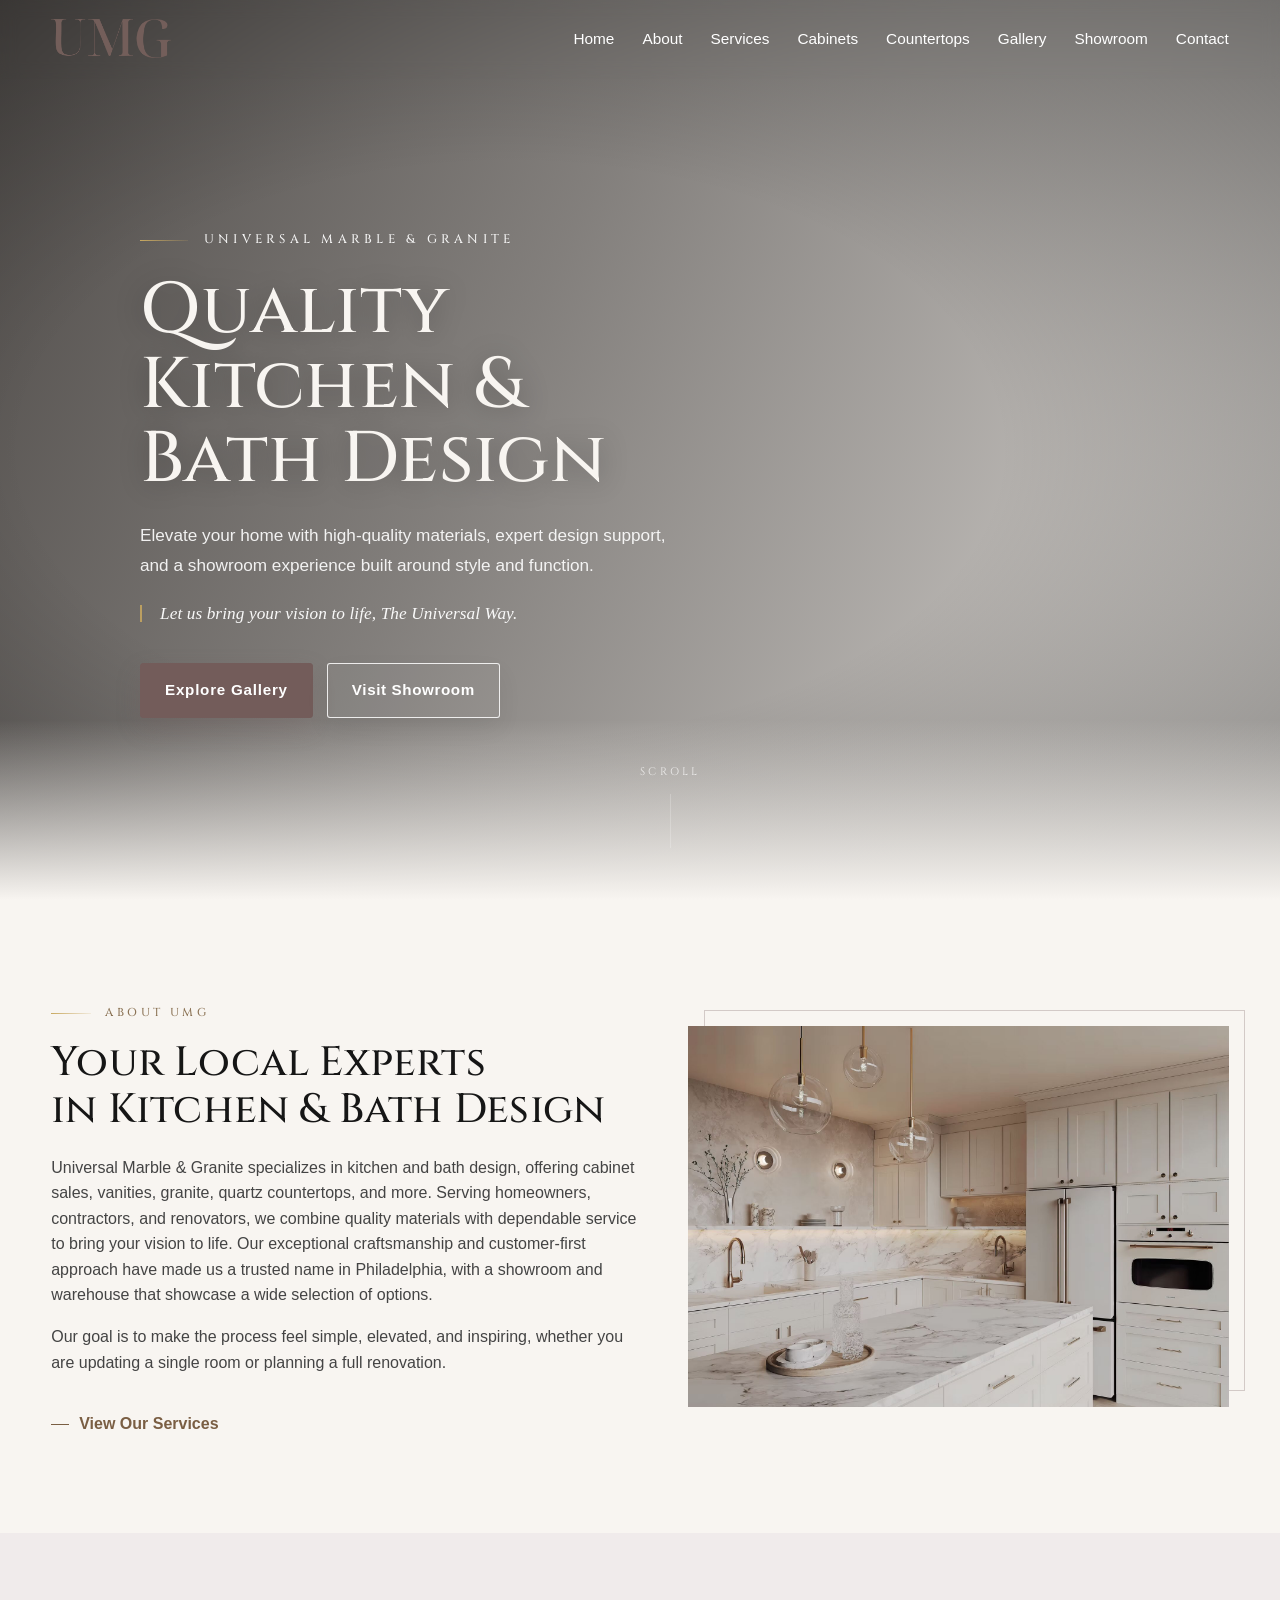
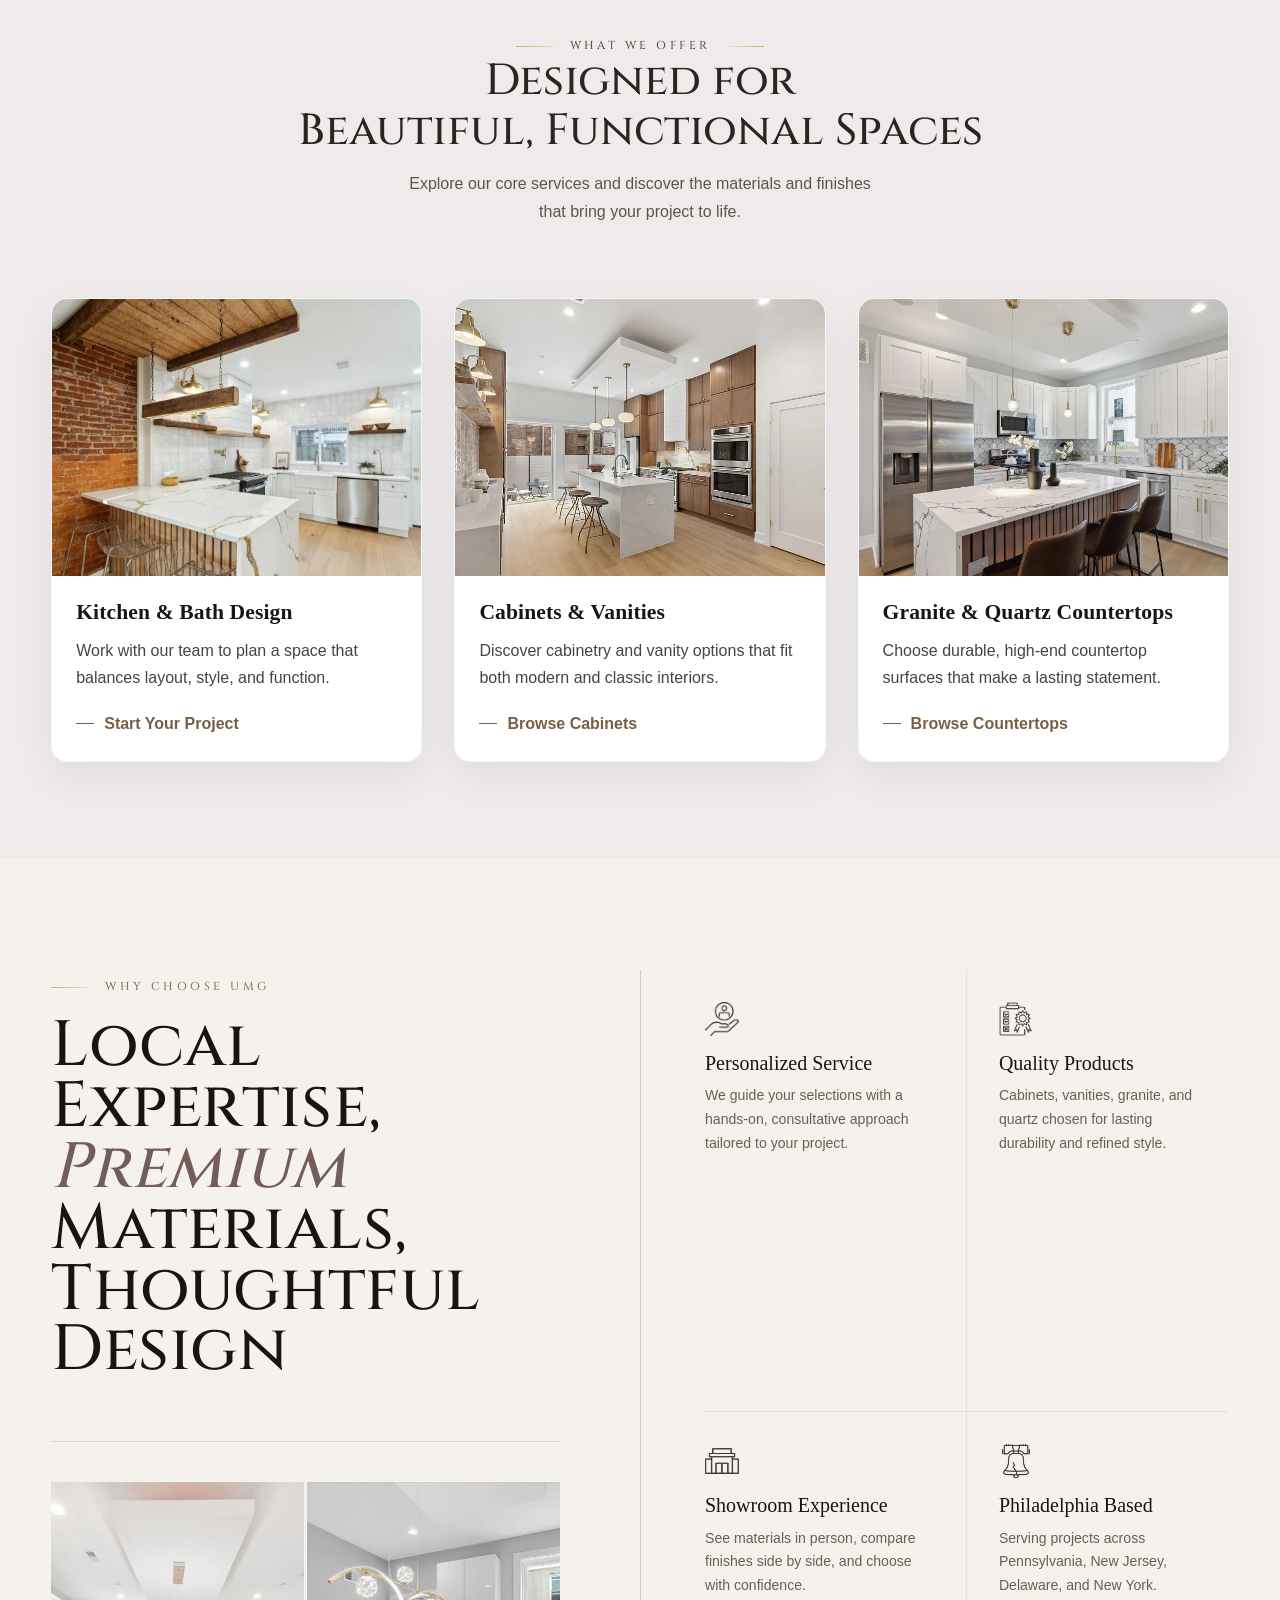
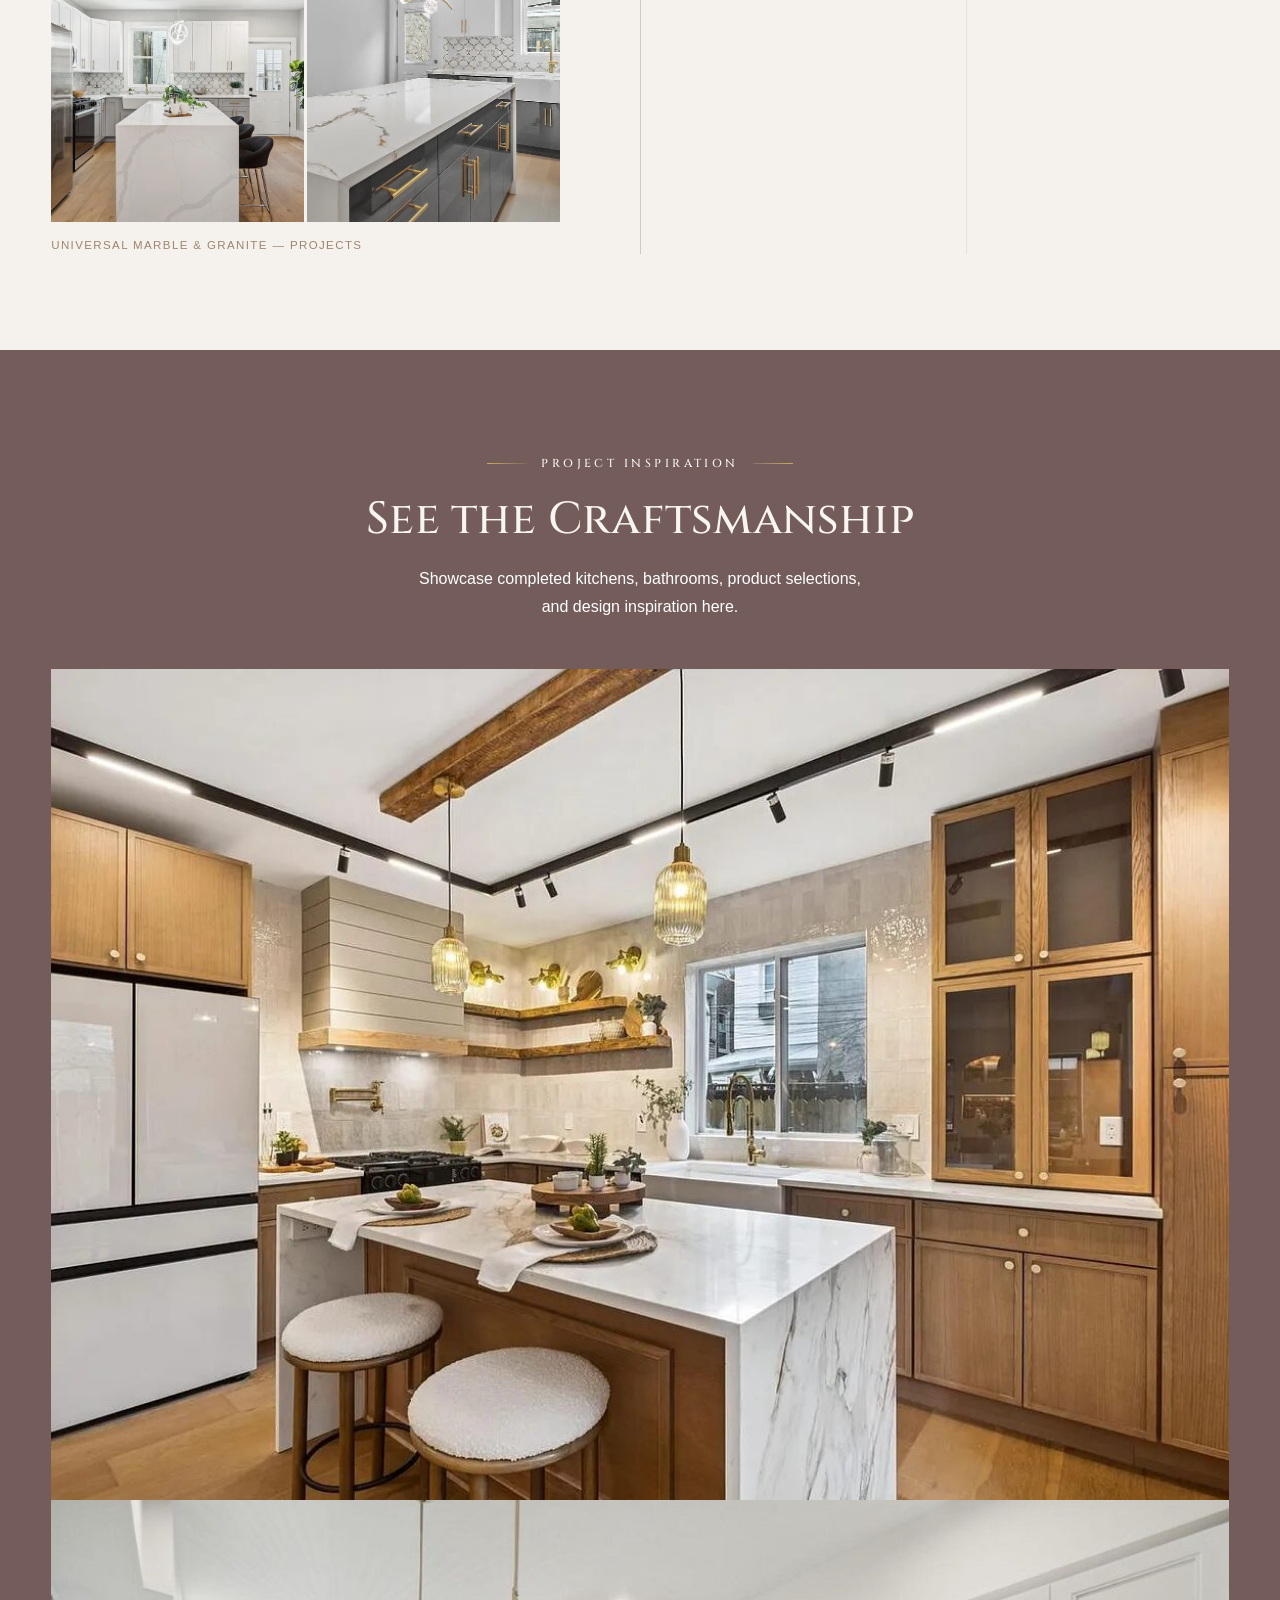
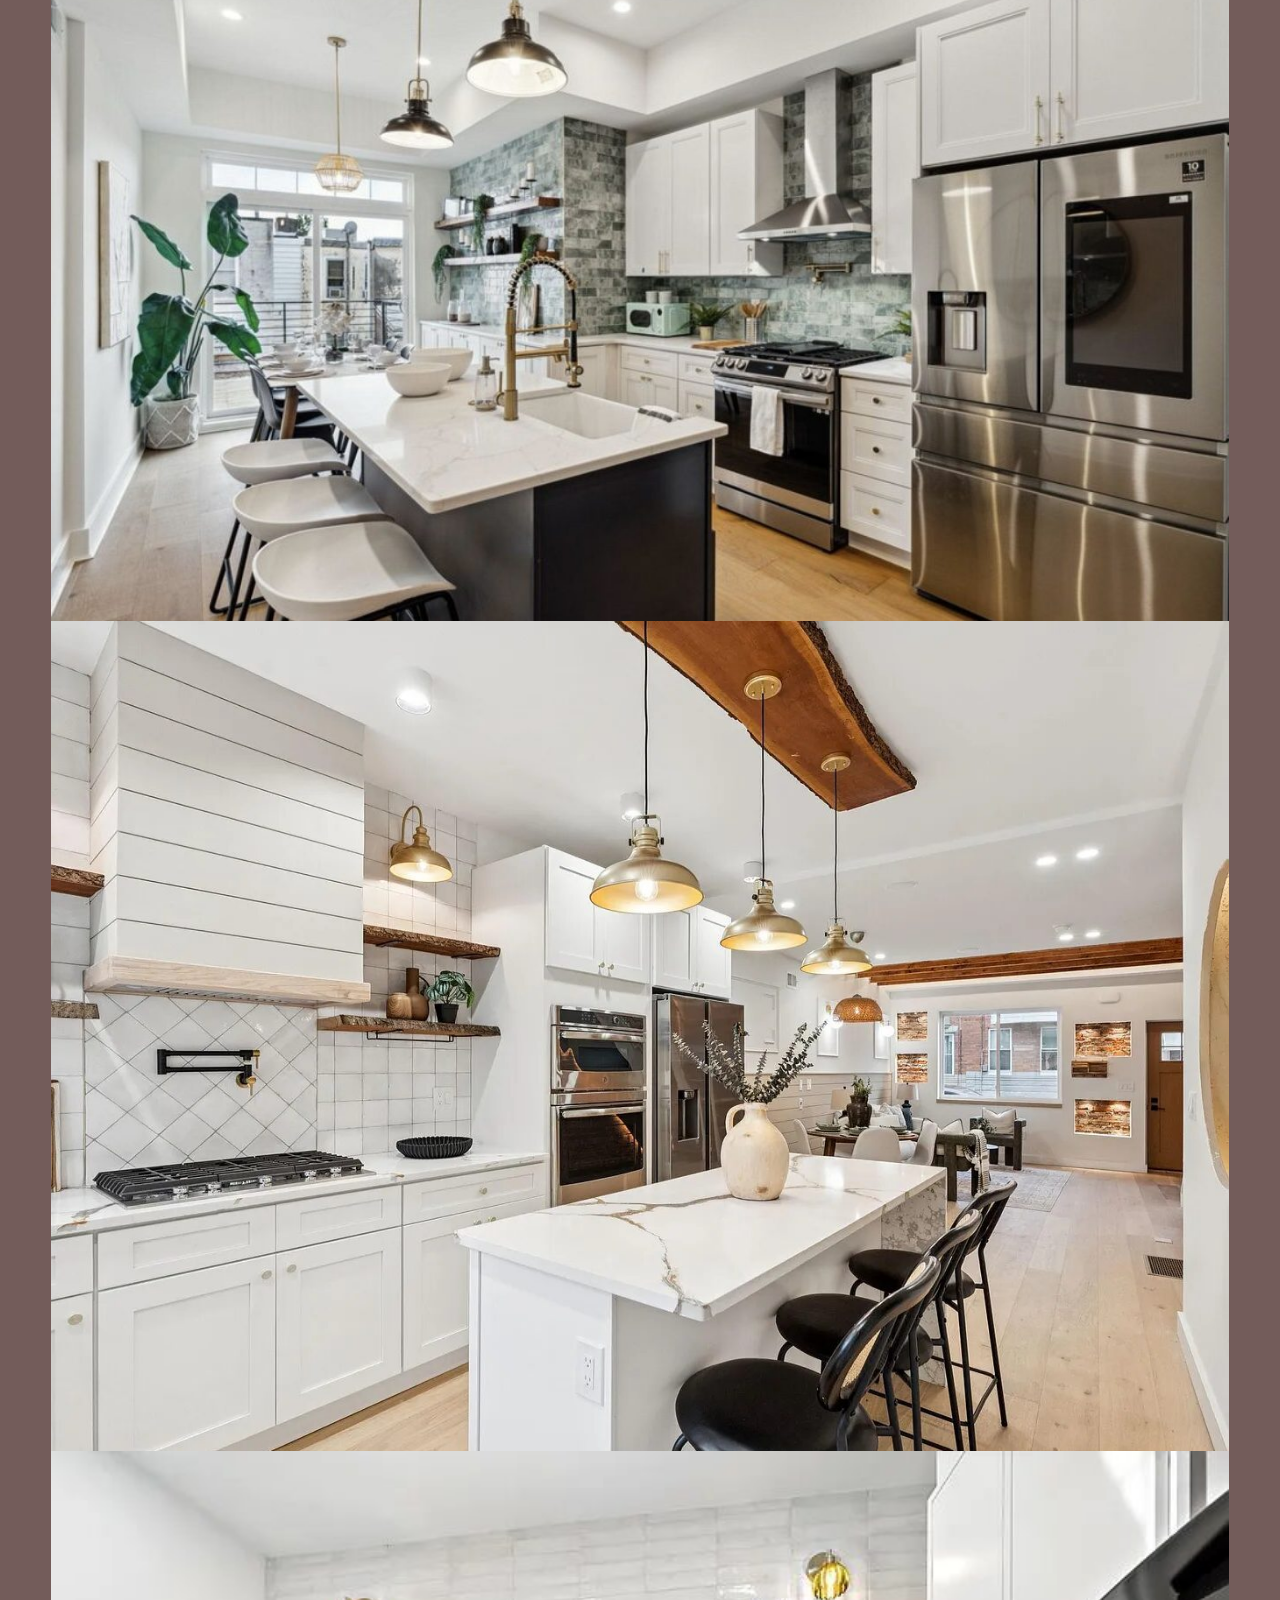
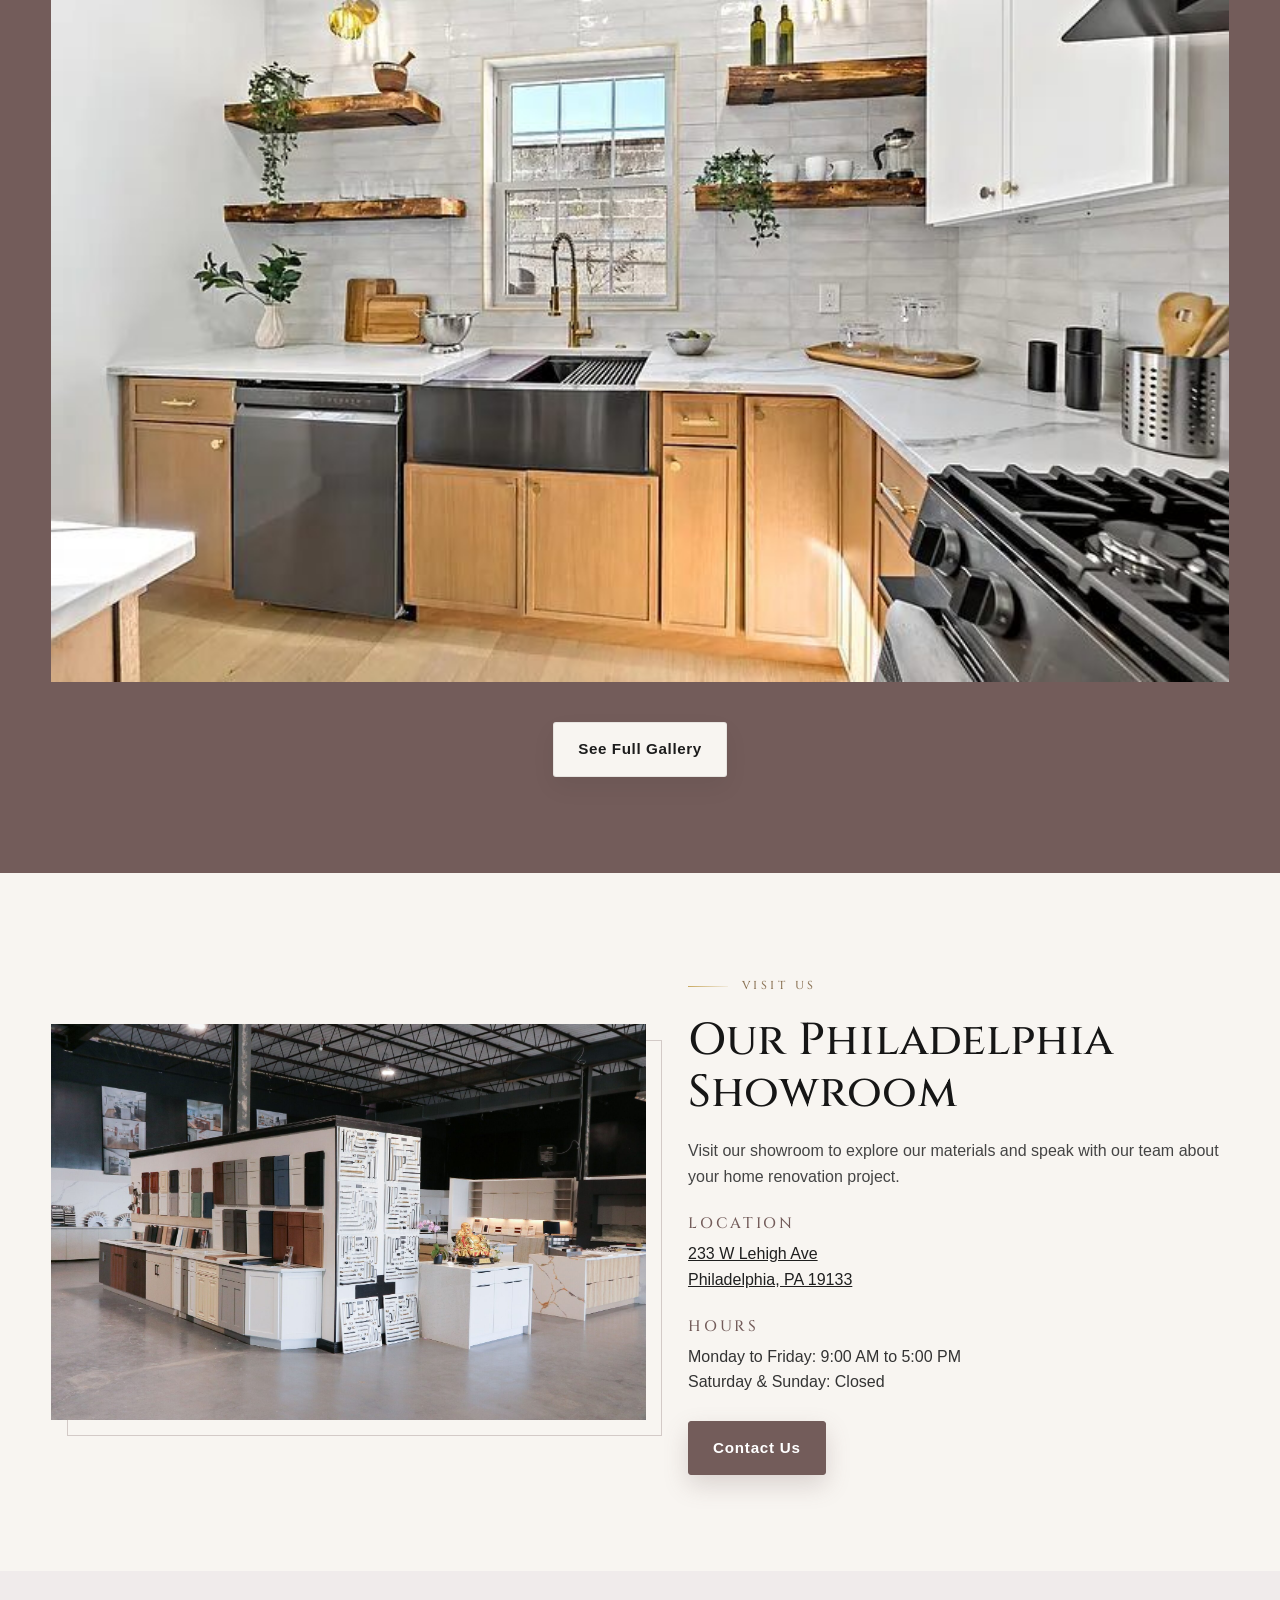
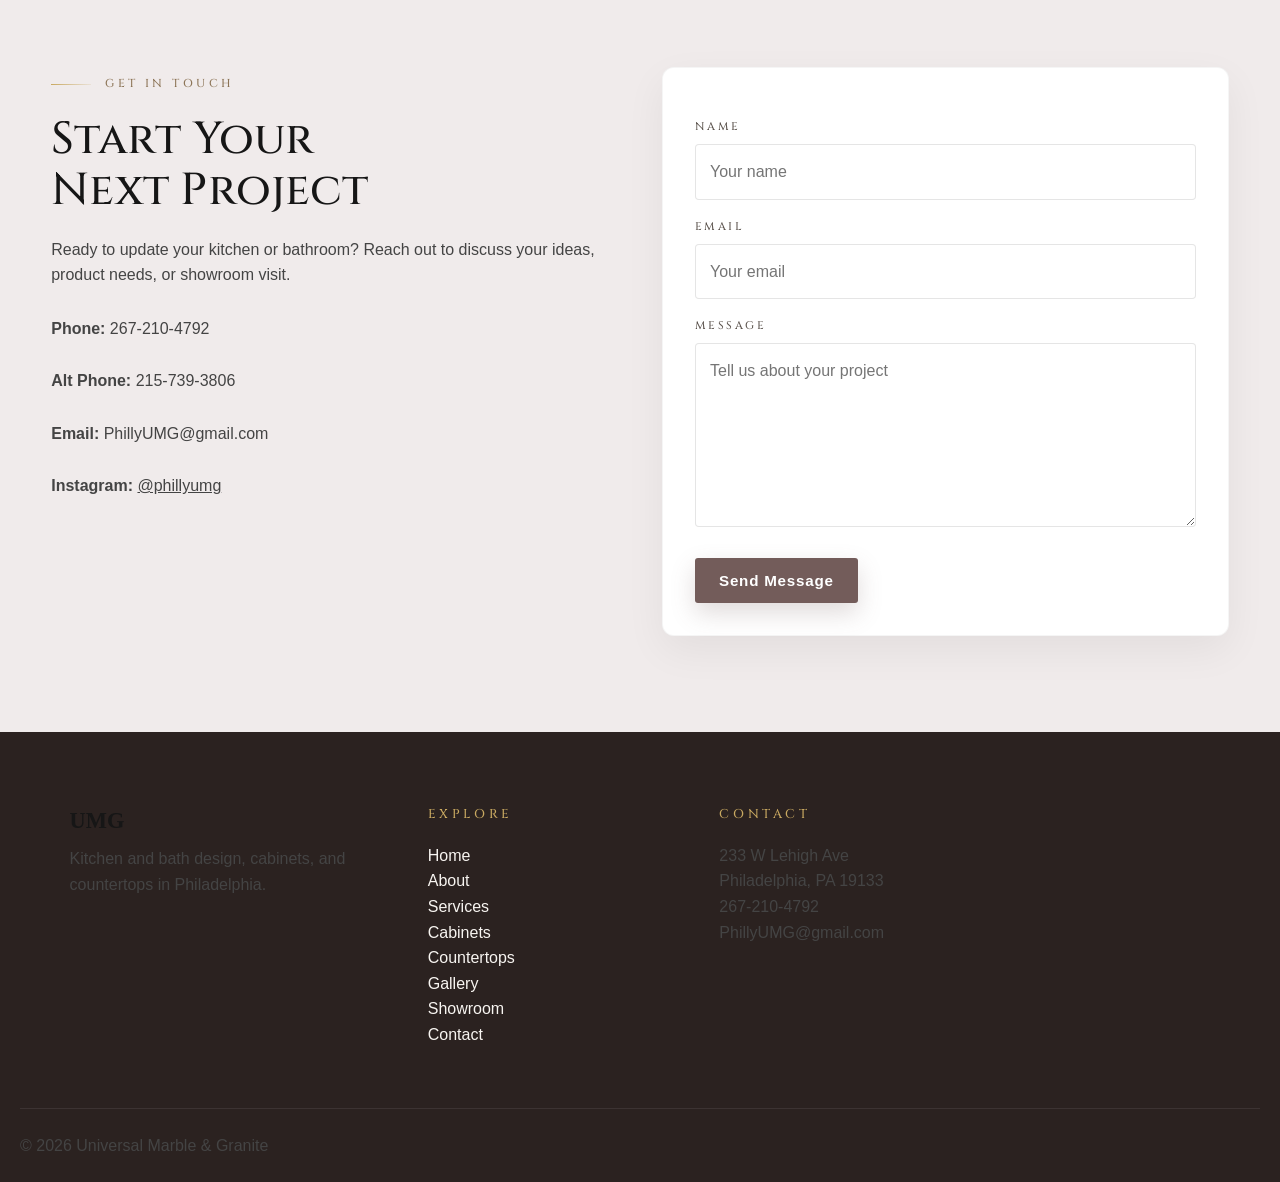
<file: umg_pages_bundle/index_updated.html>
<!DOCTYPE html>
<html lang="en">
<head>
  <meta charset="UTF-8" />
  <meta name="viewport" content="width=device-width, initial-scale=1.0" />
  <title>Universal Marble & Granite | Kitchen & Bath Design in Philadelphia</title>  
  <link rel="normalize" href="./styles/normalize.css" />
    <link rel="preconnect" href="https://fonts.googleapis.com">
<link rel="preconnect" href="https://fonts.gstatic.com" crossorigin>
<link href="https://fonts.googleapis.com/css2?family=Cinzel:wght@400..900&display=swap" rel="stylesheet">
  <link rel="stylesheet" href="./styles/style.css" />

  <link rel="icon" href="./images/umglogowhite.png" type="image/x-icon" />

  <meta name="description" content="Philadelphia showroom for kitchens, bathrooms, cabinets, vanities, and granite and quartz countertops. Personalized design support from Universal Marble & Granite.">
  <meta name="theme-color" content="#735c5a">
  <meta property="og:type" content="website">
  <meta property="og:title" content="Universal Marble & Granite | Kitchen & Bath Design in Philadelphia">
  <meta property="og:description" content="Philadelphia showroom for kitchens, bathrooms, cabinets, vanities, and granite and quartz countertops. Personalized design support from Universal Marble & Granite.">
  <meta property="og:image" content="./images/outfront_1.jpg">
  <meta property="og:site_name" content="Universal Marble & Granite">
  <meta name="twitter:card" content="summary_large_image">
  <meta name="twitter:title" content="Universal Marble & Granite | Kitchen & Bath Design in Philadelphia">
  <meta name="twitter:description" content="Philadelphia showroom for kitchens, bathrooms, cabinets, vanities, and granite and quartz countertops. Personalized design support from Universal Marble & Granite.">
</head>
<body>

  <header class="site-header">
    <div class="container header-inner">
      <a href="#" class="logo"><img src="./images/umglogowhite.png" alt="UMG Logo" /></a>

      <button class="menu-toggle" aria-label="Toggle navigation">
        ☰
      </button>

      <nav class="site-nav">
        <a href="#home">Home</a>
        <a href="about.html">About</a>
        <a href="#services">Services</a>
        <a href="cabinets.html">Cabinets</a>
        <a href="countertops.html">Countertops</a>
        <a href="#gallery">Gallery</a>
        <a href="#showroom">Showroom</a>
        <a href="#contact">Contact</a>
      </nav>
    </div>
  </header>

  <main>
  <!-- HERO -->
<section class="hero" id="home">
  <video class="hero-media" autoplay muted loop playsinline>
    <source src="./images/hero.mp4" type="video/mp4" />
  </video>

  <div class="hero-overlay"></div>
  <div class="hero-vignette" aria-hidden="true"></div>
  <div class="hero-fade"></div>

  <div class="container hero-content">
    <p class="eyebrow reveal" style="--reveal-delay: 100ms;">
      <span class="eyebrow-line" aria-hidden="true"></span>
      <span>Universal Marble &amp; Granite</span>
    </p>
    <h1 class="hero-title reveal" style="--reveal-delay: 250ms;">Quality Kitchen &amp; Bath Design</h1>
    <p class="hero-text reveal" style="--reveal-delay: 400ms;">
      Elevate your home with high-quality materials, expert design support, and a showroom experience built around style and function.
    </p>
    <p class="hero-tagline reveal" style="--reveal-delay: 550ms;">
      <i>Let us bring your vision to life, The Universal Way.</i>
    </p>

    <div class="hero-buttons reveal" style="--reveal-delay: 700ms;">
      <a href="#gallery" class="btn btn-primary">Explore Gallery</a>
      <a href="#showroom" class="btn btn-secondary">Visit Showroom</a>
    </div>
  </div>

  <a href="#about" class="hero-scroll" aria-label="Scroll to next section">
    <span class="hero-scroll-label">Scroll</span>
    <span class="hero-scroll-line" aria-hidden="true"></span>
  </a>
</section>

    <!-- ABOUT -->
    <section class="about section" id="about">
      <div class="container about-grid">
        <div class="about-text">
          <p class="section-label">About UMG</p>
          <h2>Your Local Experts<br> in Kitchen & Bath Design</h2>
          <p>
            Universal Marble & Granite specializes
            in kitchen and bath design, offering cabinet sales, vanities, granite, quartz countertops, and more. Serving homeowners, contractors, and renovators, we combine quality materials with dependable service to bring your vision to life. Our exceptional craftsmanship and customer-first approach have made us a trusted name in Philadelphia, with a showroom and warehouse that showcase a wide selection of options.

          </p>
          <p>
            Our goal is to make the process feel simple, elevated, and inspiring, whether you are updating a single room or planning a full renovation.
          </p>
          <a href="#services" class="text-link">View Our Services</a>
        </div>

        <div class="about-image">
          <img src="./images/about.jpg" alt="Quartz countertops" class="real-image service-img">
        </div>
      </div>
    </section>

    <!-- SERVICES -->
   <section class="services section alt-bg" id="services">
  <div class="container">
    <div class="how-works-header section-heading-2 center">
      <p class="section-label">What We Offer</p>
      <h2>Designed for <br>Beautiful, Functional Spaces</h2>
      <p>
        Explore our core services and discover the materials and finishes <br>that bring your project to life.
      </p>
    </div>

    <div class="services-grid">
      <article class="service-card">
        <div class="card-img-container">
          <img src="./images/bath2.JPG" alt="Kitchen and bath design" class="service-img">
        </div>
        <div class="card-content">
          <h3>Kitchen &amp; Bath Design</h3>
          <p>
            Work with our team to plan a space that balances layout, style, and function.
          </p>
          <a href="#contact" class="text-link">Start Your Project</a>
        </div>
      </article>

      <article class="service-card">
        <div class="card-img-container">
          <img src="./images/vanity1.jpg" alt="Cabinets and vanities" class="service-img">
        </div>
        <div class="card-content">
          <h3>Cabinets &amp; Vanities</h3>
          <p>
            Discover cabinetry and vanity options that fit both modern and classic interiors.
          </p>
          <a href="cabinets.html" class="text-link">Browse Cabinets</a>
        </div>
      </article>

      <article class="service-card">
        <div class="card-img-container">
          <img src="./images/counter1.jpg" alt="Granite and quartz countertops" class="service-img">
        </div>
        <div class="card-content">
          <h3>Granite &amp; Quartz Countertops</h3>
          <p>
            Choose durable, high-end countertop surfaces that make a lasting statement.
          </p>
          <a href="countertops.html" class="text-link">Browse Countertops</a>
        </div>
      </article>
    </div>
  </div>
</section>

<!--<section class="more-services section">
  <div class="container">
    <div class="section-heading center">
      <p class="section-label">More of What We Offer</p>
      <h2>More of our services <br>that we offer</h2>
      <div class="more-services-line"></div>
    </div>

    <div class="more-services-grid">
      <div class="more-service-item">
        <div class="more-service-icon">
          <img src="./images/icons/choices.png" alt="Choose a Stone icon">
        </div>
        <h3>Choose a Stone</h3>
      </div>

      <div class="more-service-item">
        <div class="more-service-icon">
          <img src="./images/icons/design.png" alt="Get a Quote icon">
        </div>
        <h3>Get a Quote</h3>
      </div>

      <div class="more-service-item">
        <div class="more-service-icon">
          <img src="./images/icons/measurement.png" alt="Measurement and template icon">
        </div>
        <h3>Measurement &amp; Template</h3>
      </div>

      <div class="more-service-item">
        <div class="more-service-icon">
          <img src="./images/icons/fabrication.png" alt="Fabrication icon">
        </div>
        <h3>Fabrication</h3>
      </div>

      <div class="more-service-item">
        <div class="more-service-icon">
          <img src="./images/icons/installation.png" alt="Installation icon">
        </div>
        <h3>Installation</h3>
      </div>
    </div>
  </div>
</section>-->
        
    
    

   <section class="feature-strip section">
  <div class="container">
    <div class="feature-strip-grid">
      <div class="feature-divider" aria-hidden="true"></div>

      <!-- LEFT: heading + image -->
      <div class="feature-left">
        <div class="feature-heading">
          <p class="section-label">Why Choose UMG</p>
          <h2>Local Expertise,<br><em>Premium</em> Materials,<br>Thoughtful Design</h2>
        </div>

        <div class="feature-image-block">
          <div class="feature-image-pair">
            <div>
              <img src="./images/gallery/gallery10.jpg" alt="Universal Marble & Granite showroom materials">
            </div>
            <div>
              <img src="./images/gallery/gallery3.jpg" alt="Universal Marble & Granite design selections">
            </div>
          </div>
          <p class="image-caption">Universal Marble &amp; Granite — Projects</p>
        </div>
      </div>

      <!-- RIGHT: feature points -->
      <div class="feature-points">

        <div class="feature-item">
          <div class="feature-icon"><img src="./images/icons/service.png" alt=""></div>
          <h3>Personalized Service</h3>
          <p>We guide your selections with a hands-on, consultative approach tailored to your project.</p>
        </div>

        <div class="feature-item">
          <div class="feature-icon"><img src="./images/icons/qaulity2.png" alt=""></div>
          <h3>Quality Products</h3>
          <p>Cabinets, vanities, granite, and quartz chosen for lasting durability and refined style.</p>
        </div>

        <div class="feature-item">
          <div class="feature-icon"><img src="./images/icons/showroom.png" alt=""></div>
          <h3>Showroom Experience</h3>
          <p>See materials in person, compare finishes side by side, and choose with confidence.</p>
        </div>

        <div class="feature-item">
          <div class="feature-icon"><img src="./images/icons/philly.png" alt=""></div>
          <h3>Philadelphia Based</h3>
          <p>Serving projects across Pennsylvania, New Jersey, Delaware, and New York.</p>
        </div>

      </div>
    </div>
  </div>
</section>

    <!-- GALLERY -->
    <section class="gallery section dark-section" id="gallery">
      <div class="container">
        <div class="section-heading center light-text">
          <p class="section-label">Project Inspiration</p>
          <h2>See the Craftsmanship</h2>
          <p>
            Showcase completed kitchens, bathrooms, product selections,<br> and design inspiration here.
          </p>
        </div>

        <div class="gallery-grid">
             <div class="gallery-cards">
            <img src="./images/gallery11.jpg" alt="Quartz countertops" class="real-image service-img">
          </div>
          <div class="gallery-cards">
            <img src="./images/gallery22.jpg" alt="Gallery Image 2" class="real-image service-img">
          </div>
          <div class="gallery-cards">
            <img src="./images/gallery33.jpg" alt="Gallery Image 3" class="real-image service-img">
          </div>
          <div class="gallery-cards">
            <img src="./images/gallery44.jpg" alt="Gallery Image 4" class="real-image service-img">
          </div>

        </div>

        <div class="gallery-cta">
          <a href="gallery.html" class="btn btn-light">See Full Gallery</a>
        </div>
      </div>
    </section>

    <!-- SHOWROOM -->
    <section class="showroom section" id="showroom">
      <div class="container showroom-grid">
        <div class="showroom-image">
          <img src="./images/showroom.jpg" alt="Cabinets & Vanities" class="real-image service-img">
        </div>

        <div class="showroom-text">
          <p class="section-label">Visit Us</p>
          <h2>Our Philadelphia Showroom</h2>
          <p>
            Visit our showroom to explore our materials and speak with our team
            about your home renovation project.
          </p>

          <div class="info-block">
            <h3>Location</h3>
            <a href="https://www.google.com/maps/place/233+W+Lehigh+Ave,+Philadelphia,+PA+19133"><u>233 W Lehigh Ave<br />Philadelphia, PA 19133</u></a>
          </div>

          <div class="info-block">
            <h3>Hours</h3>
            <p>Monday to Friday: 9:00 AM to 5:00 PM<br />Saturday & Sunday: Closed</p>
          </div>

          <a href="#contact" class="btn btn-primary">Contact Us</a>
        </div>
      </div>
    </section>

    <!-- CONTACT -->
    <section class="contact section alt-bg" id="contact">
      <div class="container contact-grid">
        <div class="contact-text">
          <p class="section-label">Get in Touch</p>
          <h2>Start Your Next Project</h2>
          <p>
            Ready to update your kitchen or bathroom? Reach out to discuss your ideas,
            product needs, or showroom visit.
          </p>

          <div class="contact-details">
            <p><strong>Phone:</strong> 267-210-4792</p>
            <p><strong>Alt Phone:</strong>  215-739-3806</p>
            <p><strong>Email:</strong> PhillyUMG@gmail.com</p>
            <p><strong>Instagram: </strong><u><a href="https://www.instagram.com/phillyumg"  target="_blank">@phillyumg</a></u></p>
          </div>
        </div>

        <form class="contact-form">
          <label for="name">Name</label>
          <input type="text" id="name" name="name" placeholder="Your name" />

          <label for="email">Email</label>
          <input type="email" id="email" name="email" placeholder="Your email" />

          <label for="message">Message</label>
          <textarea id="message" name="message" rows="6" placeholder="Tell us about your project"></textarea>

          <button type="submit" class="btn btn-primary">Send Message</button>
        </form>
      </div>
    </section>
  </main>

  <footer class="site-footer">
  <div class="container footer-grid">

    <!-- BRAND -->
    <div class="footer-brand">
      <h3>UMG</h3>
      <p>
        Kitchen and bath design, cabinets, and countertops in Philadelphia.
      </p>
    </div>

    <!-- NAV -->
    <div class="footer-col">
      <h4>Explore</h4>
      <ul>
        <li><a href="#home">Home</a></li>
        <li><a href="#about">About</a></li>
        <li><a href="#services">Services</a></li>
        <li><a href="cabinets.html">Cabinets</a></li>
        <li><a href="countertops.html">Countertops</a></li>
        <li><a href="#gallery">Gallery</a></li>
        <li><a href="#showroom">Showroom</a></li>
        <li><a href="#contact">Contact</a></li>
      </ul>
    </div>

    <!-- CONTACT -->
    <div class="footer-col">
      <h4>Contact</h4>
      <p>233 W Lehigh Ave<br>Philadelphia, PA 19133</p>
      <p>267-210-4792</p>
      <p>PhillyUMG@gmail.com</p>
    </div>

  </div>

  <!-- BOTTOM BAR -->
  <div class="footer-bottom">
    <p>© 2026 Universal Marble & Granite</p>
  </div>
</footer>

  <script src="script.js"></script>
</body>
</html>
</file>
<file: umg_pages_bundle/styles/style.css>
/* --------------------
   RESET / BASE
-------------------- */
* {
  box-sizing: border-box;
  margin: 0;
  padding: 0;
}

html {
  scroll-behavior: smooth;
}

@media (prefers-reduced-motion: reduce) {
  html { scroll-behavior: auto; }
  *, *::before, *::after {
    animation-duration: 0.01ms !important;
    transition-duration: 0.01ms !important;
  }
}

:focus-visible {
  outline: 2px solid #8b7355;
  outline-offset: 3px;
}

body {
  font-family: Avenir-400, Helvetica, sans-serif;
  color: #1f1f1f;
  background-color: #f8f5f1;
  line-height: 1.6;
  -webkit-font-smoothing: antialiased;
}

img {
  max-width: 100%;
  height: auto;
  display: block;
}

video {
  max-width: 100%;
}

a {
  text-decoration: none;
  color: inherit;
}

ul {
  list-style: none;
}

.container {
  width: min(1200px, 92%);
  margin: 0 auto;
}

.section {
  padding: 96px 0;
}

.alt-bg {
  background-color: #f0ebeb;
}

.dark-section {
  background-color: #735c5a;
  color: #f8f5f1;
}

.light-text p,
.light-text h2,
.light-text .section-label {
  color: #f8f5f1;
}

/* --------------------
   TYPOGRAPHY
-------------------- */
h1,
h2,
h3,
h4 {
  font-family: Georgia, "Times New Roman", serif;
  line-height: 1.15;
  color: #161616;
  text-wrap: balance;
}

.dark-section h2,
.dark-section h3,
.dark-section h4 {
  color: #f8f5f1;
}

h1 {
  font-size: clamp(2rem, 3.5vw, 3rem);
  line-height: 1.1;
  max-width: 600px;
}

h2 {
  font-size: clamp(1.7rem, 3.5vw, 3rem);
  margin-bottom: 20px;
}

h3 {
  font-size: 1.4rem;
  margin-bottom: 12px;
}

p {
  font-family: "Helvetica Neue", Helvetica, Arial, sans-serif;
  font-weight: 300;
  font-size: 1rem;
  color: #444;
}

.section-label,
.eyebrow {
  text-transform: uppercase;
  letter-spacing: 0.18em;
  font-size: 1.2rem;
  color: #8b7355;
  margin-bottom: 18px;
  font-weight: 600;
  padding-top: 20px;
}

.section-heading {
  max-width: 760px;
  margin: 0 auto 3rem;
}

.section-heading-2 {
  max-width: 760px;
  margin: 0 auto 3rem;
}

.section-heading.center {
  text-align: center;
  margin-left: auto;
  margin-right: auto;
}

.section-heading-2.center {
  text-align: center;
  margin-left: auto;
  margin-right: auto;
}

.cinzel-400 {
  font-family: "Cinzel", serif;
  font-optical-sizing: auto;
  font-weight: 400;
  font-style: normal;
}

.cinzel-700 {
  font-family: "Cinzel", serif;
  font-optical-sizing: auto;
  font-weight: 700;
  font-style: normal;
}

.avenir-400 {
  font-family: "Avenir Next", "Avenir", Helvetica, Arial, sans-serif;
  font-weight: 400;
  font-style: normal;
}

/* --------------------
   HEADER
-------------------- */
.site-header {
  position: fixed;
  top: 0;
  left: 0;
  width: 100%;
  z-index: 1000;
  background: rgba(248, 245, 241, 0);
  backdrop-filter: blur(8px);
  border-bottom: 1px solid rgba(0, 0, 0, 0);
  transition: all 0.3s ease;
}

.site-header.scrolled,
.site-header.static-header {
  background: rgba(248, 245, 241, 0.95);
  border-bottom: 1px solid rgba(0, 0, 0, 0.08);
  box-shadow: 0 8px 20px rgba(0, 0, 0, 0.05);
}

.site-header.scrolled .site-nav a,
.site-header.static-header .site-nav a {
  color: #735c5a;
}

.header-inner {
  display: flex;
  align-items: center;
  justify-content: space-between;
  min-height: 78px;
}

.logo {
  display: flex;
  align-items: center;
  justify-content: center;
  width: 120px;
}

.site-nav {
  display: flex;
  gap: 28px;
  align-items: center;
}

.site-nav a {
  font-size: 0.96rem;
  color: #ffffff;
  transition: opacity 0.2s ease;
}

.site-nav a:hover,
.site-nav a.active-link {
  opacity: 0.65;
}

.menu-toggle {
  display: none;
  border: none;
  background: transparent;
  font-size: 1.8rem;
  cursor: pointer;
}

@media (max-width: 768px) {
  .site-nav a {
    color: #000000;
  }
}

/* --------------------
   HERO
-------------------- */
.hero {
  position: relative;
  min-height: 100vh;
  display: flex;
  align-items: center;
  overflow: hidden;
  color: #fff;
  padding: 8rem 0 5rem;
}

.hero-media {
  position: absolute;
  inset: 0;
  width: 100%;
  height: 100%;
  object-fit: cover;
  z-index: 1;
  /* Note: transform is driven by script.js (load-in zoom + scroll parallax). */
}

.hero-overlay {
  position: absolute;
  inset: 0;
  background: linear-gradient(
    115deg,
    rgba(14, 10, 8, 0.72) 0%,
    rgba(14, 10, 8, 0.5) 40%,
    rgba(14, 10, 8, 0.28) 75%,
    rgba(14, 10, 8, 0.12) 100%
  );
  z-index: 2;
}

.hero-vignette {
  position: absolute;
  inset: 0;
  background: radial-gradient(
    ellipse at 40% 50%,
    transparent 45%,
    rgba(0, 0, 0, 0.38) 100%
  );
  z-index: 2;
  pointer-events: none;
}

.hero-fade {
  position: absolute;
  left: 0;
  right: 0;
  bottom: 0;
  height: 180px;
  background: linear-gradient(to bottom, rgba(248, 245, 241, 0) 0%, #f8f5f1 100%);
  z-index: 3;
}

.hero-content {
  position: relative;
  z-index: 4;
  max-width: 1000px;
  display: flex;
  flex-direction: column;
  align-items: flex-start;
}

/* Staggered reveal animation for hero elements */
.hero .reveal,
.page-hero .reveal {
  opacity: 0;
  transform: translateY(22px);
  animation: heroReveal 1.1s cubic-bezier(0.22, 1, 0.36, 1) forwards;
  animation-delay: var(--reveal-delay, 0ms);
}

@keyframes heroReveal {
  to {
    opacity: 1;
    transform: translateY(0);
  }
}

.hero .eyebrow {
  display: inline-flex;
  align-items: center;
  gap: 16px;
  margin-bottom: 1.5rem;
  padding-top: 0;
  font-family: "Cinzel", Georgia, serif;
  font-size: 0.78rem;
  font-weight: 500;
  letter-spacing: 0.34em;
  text-transform: uppercase;
  color: rgba(255, 255, 255, 0.92);
}

.eyebrow-line {
  display: inline-block;
  width: 48px;
  height: 1px;
  background: linear-gradient(to right, #c9a961, rgba(201, 169, 97, 0.15));
  flex-shrink: 0;
}

.hero-title {
  font-family: "Cinzel", Georgia, serif;
  margin: 0 0 1.35rem;
  font-size: clamp(2.5rem, 5.6vw, 5.1rem);
  line-height: 1.04;
  font-weight: 500;
  max-width: 14ch;
  color: #f8f5f1;
  letter-spacing: 0.005em;
  text-shadow: 0 2px 28px rgba(0, 0, 0, 0.28);
}

.hero-text {
  
  margin: 0 0 1.25rem;
  font-size: 1.075rem;
  line-height: 1.75;
  max-width: 540px;
  color: rgba(255, 255, 255, 0.9);
  font-weight: 300;
}

.hero-tagline {
  position: relative;
  margin: 0 0 2.25rem;
  padding-left: 20px;
  font-family: Georgia, "Times New Roman", serif;
  font-size: 1.08rem;
  line-height: 1.6;
  color: rgba(255, 255, 255, 0.95);
}

.hero-tagline::before {
  content: "";
  position: absolute;
  left: 0;
  top: 0.3em;
  bottom: 0.3em;
  width: 2px;
  background: #c9a961;
  opacity: 0.85;
}

.hero-tagline i {
  font-style: italic;
  letter-spacing: 0.005em;
}

.hero-buttons,
.hero-actions,
.hero-actions-2,
.about-cta-actions {
  display: flex;
  flex-wrap: wrap;
  gap: 14px;
}

/* Scroll indicator */
.hero-scroll {
  position: absolute;
  left: 50%;
  bottom: 52px;
  transform: translateX(-50%);
  z-index: 4;
  display: flex;
  flex-direction: column;
  align-items: center;
  gap: 14px;
  color: rgba(255, 255, 255, 0.78);
  font-family: "Cinzel", Georgia, serif;
  font-size: 0.68rem;
  letter-spacing: 0.3em;
  text-transform: uppercase;
  opacity: 0;
  animation: heroReveal 1.1s cubic-bezier(0.22, 1, 0.36, 1) 1000ms forwards;
  transition: color 0.3s ease, transform 0.3s ease;
}

.hero-scroll:hover {
  color: #fff;
  transform: translateX(-50%) translateY(-4px);
}

.hero-scroll-line {
  position: relative;
  display: block;
  width: 1px;
  height: 54px;
  overflow: hidden;
  background: rgba(255, 255, 255, 0.22);
}

.hero-scroll-line::after {
  content: "";
  position: absolute;
  top: -60%;
  left: 0;
  width: 100%;
  height: 60%;
  background: linear-gradient(to bottom, transparent, #c9a961);
  animation: scrollGlide 2.4s cubic-bezier(0.76, 0, 0.24, 1) infinite;
}

@keyframes scrollGlide {
  0%   { top: -60%; }
  100% { top: 110%; }
}

/* Respect users who prefer reduced motion */
@media (prefers-reduced-motion: reduce) {
  .hero-media,
  .hero .reveal,
  .page-hero .reveal,
  .hero-scroll,
  .hero-scroll-line::after {
    animation: none;
  }
  .hero .reveal,
  .page-hero .reveal,
  .hero-scroll {
    opacity: 1;
    transform: none;
  }
  .hero-scroll {
    left: 50%;
    transform: translateX(-50%);
  }
}

@media (max-width: 768px) {
  .hero-scroll {
    display: none;
  }
}

/* --------------------
   BUTTONS / LINKS
-------------------- */
.btn {
  position: relative;
  display: inline-flex;
  align-items: center;
  justify-content: center;
  gap: 10px;
  padding: 14px 24px;
  border-radius: 3px;
  font-weight: 600;
  overflow: hidden;
  transform: translateY(0);
  transition:
    transform 0.35s cubic-bezier(0.785, 0.135, 0.15, 0.86),
    box-shadow 0.35s cubic-bezier(0.785, 0.135, 0.15, 0.86),
    color 0.45s cubic-bezier(0.785, 0.135, 0.15, 0.86),
    border-color 0.45s cubic-bezier(0.785, 0.135, 0.15, 0.86),
    background-color 0.45s cubic-bezier(0.785, 0.135, 0.15, 0.86);
}

.btn::before {
  content: "";
  position: absolute;
  top: 0;
  left: -120%;
  width: 80%;
  height: 100%;
  background: linear-gradient(
    120deg,
    rgba(255, 255, 255, 0) 0%,
    rgba(255, 255, 255, 0.22) 50%,
    rgba(255, 255, 255, 0) 100%
  );
  transform: skewX(-20deg);
  transition: left 0.7s ease;
}

.btn:hover::before {
  left: 140%;
}

.btn:hover {
  transform: translateY(-3px);
}

.btn:active {
  transform: translateY(0);
}

.btn-primary {
  background: #735c5a;
  border: 1px solid #735c5a;
  color: #fff;
  box-shadow: 0 10px 24px rgba(115, 92, 90, 0.22);
}

.btn-primary:hover {
  background: rgba(255, 255, 255, 0.52);
  color: #735c5a;
  border-color: #735c5a;
  box-shadow: 0 16px 34px rgba(115, 92, 90, 0.18);
}

.btn-secondary {
  border: 1px solid rgba(255, 255, 255, 0.85);
  color: #fff;
  background: rgba(255, 255, 255, 0.04);
  backdrop-filter: blur(6px);
  box-shadow: 0 10px 24px rgba(0, 0, 0, 0.06);
}

.btn-secondary:hover {
  background: rgba(255, 255, 255, 0.14);
  border-color: #fff;
  box-shadow: 0 14px 30px rgba(0, 0, 0, 0.14);
}

.btn-thirdary {
  border: 1px solid rgba(255, 255, 255, 0.85);
  color: #fff;
  background: #8b7355;
  backdrop-filter: blur(6px);
  box-shadow: 0 10px 24px rgba(0, 0, 0, 0.06);
}

.btn-thirdary:hover {
  background: #fff;
  border-color: #fff;
  color: #8b7355;
  box-shadow: 0 14px 30px rgba(0, 0, 0, 0.14);
}

.btn-light {
  background: #f8f5f1;
  color: #1c1c1c;
  border: 1px solid rgba(28, 28, 28, 0.08);
  box-shadow: 0 10px 24px rgba(0, 0, 0, 0.06);
}

.btn-light:hover {
  background: #ffffff;
  box-shadow: 0 16px 34px rgba(0, 0, 0, 0.1);
}

.text-link {
  display: inline-flex;
  align-items: center;
  width: fit-content;
  margin-top: 20px;
  font-weight: 600;
  color: #7a5e43;
  position: relative;
  transition: color 0.3s ease;
}

.text-link::after {
  content: "";
  position: absolute;
  left: 0;
  bottom: -3px;
  width: 0;
  height: 1px;
  background: currentColor;
  transition: width 0.35s ease;
}

.text-link:hover::after {
  width: 100%;
}

/* --------------------
   IMAGE PLACEHOLDERS
-------------------- */
.image-placeholder {
  display: flex;
  align-items: center;
  justify-content: center;
  padding: 20px;
  text-align: center;
  color: #54493e;
  border: 1px solid rgba(0, 0, 0, 0.08);
  background: repeating-linear-gradient(
    -45deg,
    #ddd6ce,
    #ddd6ce 18px,
    #cfc5bb 18px,
    #cfc5bb 36px
  );
}

.image-placeholder span {
  background: rgba(255, 255, 255, 0.82);
  padding: 10px 14px;
  border-radius: 4px;
  font-size: 0.95rem;
  font-weight: 600;
}

.tall {
  min-height: 600px;
}

.wide {
  min-height: 420px;
}

.service-img {
  min-height: 260px;
}

.gallery-item {
  min-height: 280px;
}

/* --------------------
   HOW IT WORKS
-------------------- */
.how-works {
  background: #f3efeb;
  text-align: center;
}

.how-works-header {
  max-width: 900px;
  margin: 0 auto 72px;
}

.how-works-header h2 {
  font-size: clamp(2.5rem, 5vw, 5rem);
  font-weight: 400;
  color: #000;
  margin-bottom: 22px;
}

.how-works-line {
  width: min(1000px, 82%);
  height: 2px;
  margin: 0 auto;
  background: #c89a94;
}

.how-works-steps {
  position: relative;
  display: grid;
  grid-template-columns: repeat(5, 1fr);
  gap: 28px;
  align-items: start;
  max-width: 1400px;
  margin: 0 auto;
}

.how-works-steps::before {
  content: "";
  position: absolute;
  top: 40px;
  left: 12%;
  right: 12%;
  border-top: 3px dotted #9b735d;
  z-index: 0;
  opacity: 0.65;
}

.how-step {
  position: relative;
  z-index: 1;
  display: flex;
  flex-direction: column;
  align-items: center;
}

.how-step img {
  width: 75px;
  height: 75px;
  object-fit: contain;
}

.how-step-icon {
  width: 100px;
  height: 100px;
  margin-bottom: 18px;
  display: flex;
  align-items: center;
  justify-content: center;
  font-size: 2.6rem;
  color: #8b7355;
  background: #f8f5f1;
  border-radius: 50%;
  box-shadow: 0 10px 24px rgba(0, 0, 0, 0.05);
}

.how-step h3 {
  font-family: Avenir-400, Helvetica, sans-serif;
  font-size: 1.1rem;
  font-weight: 400;
  line-height: 1.3;
  color: #4d4a48;
  margin: 0;
}

/* --------------------
   CUSTOMER JOURNEY (home page)
-------------------- */
.customer-journey {
  background: #f3efeb;
  border-top: 1px solid rgba(115, 92, 90, 0.12);
  border-bottom: 1px solid rgba(115, 92, 90, 0.12);
}

.customer-journey h2 {
  font-family: "Cinzel", Georgia, serif;
  font-weight: 500;
}

.journey-grid {
  display: grid;
  grid-template-columns: 1.05fr 0.95fr;
  gap: 40px;
  align-items: stretch;
  max-width: 1120px;
  margin: 0 auto;
}

.journey-steps {
  display: flex;
  flex-direction: column;
  gap: 14px;
}

.journey-visual {
  position: relative;
  border-radius: 8px;
  overflow: hidden;
  box-shadow: 0 22px 60px rgba(0, 0, 0, 0.12);
  min-height: 380px;
}

.journey-visual img {
  position: absolute;
  inset: 0;
  width: 100%;
  height: 100%;
  object-fit: cover;
  transition: opacity 0.3s ease;
}

.journey-visual-badge-title,
.journey-visual-badge-sub {
  transition: opacity 0.3s ease;
}

.journey-visual.is-contain {
  background: #fff;
}

.journey-visual.is-contain img {
  object-fit: contain;
  padding: 18px 18px 64px;
}

.journey-visual::after {
  content: "";
  position: absolute;
  inset: 0;
  background: linear-gradient(to bottom, transparent 55%, rgba(20, 14, 10, 0.55) 100%);
  pointer-events: none;
}

.journey-visual-badge {
  position: absolute;
  left: 24px;
  bottom: 20px;
  z-index: 1;
  display: flex;
  flex-direction: column;
  gap: 2px;
}

.journey-visual-badge-title {
  font-family: Georgia, "Times New Roman", serif;
  font-size: 1.2rem;
  color: #fff;
}

.journey-visual-badge-sub {
  font-size: 0.72rem;
  letter-spacing: 0.14em;
  text-transform: uppercase;
  color: rgba(255, 255, 255, 0.82);
}

.journey-step {
  background: #fff;
  border-radius: 8px;
  border-left: 3px solid #c9a961;
  box-shadow: 0 14px 40px rgba(0, 0, 0, 0.06);
  overflow: hidden;
  transition: box-shadow 0.25s ease;
}

.journey-step:hover {
  box-shadow: 0 22px 60px rgba(0, 0, 0, 0.1);
}

.journey-step summary {
  display: flex;
  align-items: center;
  gap: 22px;
  padding: 22px 28px;
  cursor: pointer;
  list-style: none;
  user-select: none;
}

.journey-step summary::-webkit-details-marker {
  display: none;
}

.journey-num {
  font-family: "Cinzel", Georgia, serif;
  font-size: 1.25rem;
  color: #c9a961;
  letter-spacing: 0.06em;
  flex-shrink: 0;
}

.journey-title {
  font-family: Georgia, "Times New Roman", serif;
  font-size: 1.25rem;
  color: #161616;
  flex-grow: 1;
}

.journey-chevron {
  font-size: 1.5rem;
  line-height: 1;
  color: #9c8670;
  transform: rotate(90deg);
  transition: transform 0.25s ease;
}

.journey-step[open] .journey-chevron {
  transform: rotate(-90deg);
}

.journey-body {
  overflow: hidden;
}

.journey-body p {
  color: #555;
  max-width: 56ch;
  padding: 0 28px 24px 82px;
}

.journey-split-label {
  text-align: center;
  margin: 48px auto 22px;
  font-size: 0.78rem;
  letter-spacing: 0.22em;
  text-transform: uppercase;
  color: #8b7355;
  font-weight: 600;
}

.journey-tracks {
  max-width: 1120px;
  margin: 0 auto;
  display: grid;
  grid-template-columns: 1fr 1fr;
  gap: 18px;
}

a.journey-track {
  display: block;
  background: #735c5a;
  color: #f8f5f1;
  border-radius: 8px;
  padding: 26px 28px;
  transition: transform 0.25s ease, box-shadow 0.25s ease, background 0.25s ease;
}

a.journey-track:hover {
  transform: translateY(-4px);
  box-shadow: 0 22px 60px rgba(0, 0, 0, 0.18);
  background: #6a5250;
}

.journey-track-cue {
  display: inline-block;
  margin-top: 14px;
  font-size: 0.78rem;
  letter-spacing: 0.16em;
  text-transform: uppercase;
  font-weight: 600;
  color: #e5c98c;
}

a.journey-track:hover .journey-track-cue {
  text-decoration: underline;
  text-underline-offset: 4px;
}

.journey-track h3 {
  color: #f8f5f1;
  margin-bottom: 10px;
}

.journey-track p {
  color: rgba(248, 245, 241, 0.85);
}

.journey-track-flow {
  display: flex;
  flex-wrap: wrap;
  align-items: center;
  gap: 10px;
  margin-bottom: 12px;
  font-size: 0.78rem;
  letter-spacing: 0.14em;
  text-transform: uppercase;
  color: #e5c98c !important;
  font-weight: 600;
}

.journey-arrow {
  color: rgba(248, 245, 241, 0.6);
  letter-spacing: 0;
}

.journey-cta {
  display: flex;
  justify-content: center;
  gap: 16px;
  margin-top: 48px;
  flex-wrap: wrap;
}

@media (max-width: 900px) {
  .journey-grid {
    grid-template-columns: 1fr;
  }

  .journey-visual {
    order: -1;
    min-height: 240px;
  }
}

@media (max-width: 720px) {
  .journey-tracks {
    grid-template-columns: 1fr;
  }

  .journey-step summary {
    gap: 14px;
    padding: 18px 20px;
  }

  .journey-body p {
    padding: 0 20px 20px 20px;
  }
}

/* --------------------
   ABOUT / SERVICES / FEATURE STRIP
-------------------- */
.about-grid,
.showroom-grid,
.contact-grid,
.split-showcase,
.about-page-grid,
.about-process-grid {
  display: grid;
  gap: 42px;
}

.about-grid,
.showroom-grid {
  grid-template-columns: 1.1fr 1fr;
  align-items: center;
}

.contact-grid {
  grid-template-columns: 1fr 1fr;
  gap: 44px;
  align-items: start;
}

.split-showcase {
  grid-template-columns: 0.95fr 1.05fr;
  align-items: center;
}

.about-page-grid {
  grid-template-columns: 1.1fr 0.9fr;
  align-items: center;
}

.about-process-grid {
  grid-template-columns: 1fr 1fr;
  align-items: stretch;
  margin-top: 24px;
  gap: 28px;
}

.about-text p,
.about-page-copy p {
  margin-bottom: 16px;
}

.services {
  padding: 6rem 0;
}

.services-grid {
  display: grid;
  grid-template-columns: repeat(3, minmax(0, 1fr));
  gap: 2rem;
  align-items: stretch;
}

.service-card,
.resource-card,
.product-card,
.about-highlight-card,
.about-benefit,
.policy-card {
  background: #fff;
}

.service-card {
  border-radius: 16px;
  overflow: hidden;
  display: flex;
  flex-direction: column;
  height: 100%;
  box-shadow: 0 14px 40px rgba(0, 0, 0, 0.06);
  transition: transform 0.35s ease, box-shadow 0.35s ease;
}

.service-card:hover {
  transform: translateY(-6px);
  box-shadow: 0 18px 48px rgba(0, 0, 0, 0.1);
}

.card-img-container {
  aspect-ratio: 4 / 3;
  overflow: hidden;
}

.service-img {
  width: 100%;
  height: 100%;
  object-fit: cover;
  transition: transform 0.45s ease;
}

.service-card:hover .service-img {
  transform: scale(1.04);
}

.card-content {
  display: flex;
  flex-direction: column;
  flex: 1;
  padding: 1.5rem;
}

.card-content h3 {
  margin: 0 0 0.75rem;
  font-size: 1.35rem;
  line-height: 1.2;
}

.card-content p {
  margin: 0 0 1.25rem;
  line-height: 1.65;
  flex-grow: 1;
}


/* --------------------
   FEATURE STRIP
-------------------- */


  .feature-strip {
    padding: 7rem 0 6rem;
    background: #f5f2ee;
    position: relative;
    overflow: hidden;
  }

  /* faint watermark texture */
  

  .container {
    width: min(1240px, 92%);
    margin: 0 auto;
  }

  /* ─── OUTER LAYOUT ───────────────────────────────── */

  .feature-strip-grid {
    display: grid;
    grid-template-columns: 1fr 1fr;
    gap: 0;
    align-items: stretch;
    position: relative;
  }

  /* ─── LEFT COLUMN ────────────────────────────────── */

  .feature-left {
    display: flex;
    flex-direction: column;
    gap: 0;
    padding-right: 5rem;
  }

  .feature-heading {
    padding-bottom: 2.5rem;
    border-bottom: 1px solid rgba(115, 92, 90, 0.2);
    margin-bottom: 2.5rem;
  }

  .section-label {
    display: inline-block;
    text-transform: uppercase;
    letter-spacing: 0.2em;
    font-size: 0.7rem;
    font-weight: 500;
    color: #8b7355;
    margin-bottom: 1.5rem;
  }

  .feature-heading h2 {
    font-family: 'georgia', serif;
    font-size: clamp(3rem, 5vw, 5rem);
    font-weight: 400;
    line-height: 0.95;
    color: #1a1410;
    letter-spacing: -0.01em;
  }

  .feature-heading h2 em {
    font-style: italic;
    color: #735c5a;
  }

  /* ─── SPLIT IMAGE ────────────────────────────────── */

  .feature-image-block {
    position: relative;
    flex: 1;
  }

  .feature-image-pair {
    display: grid;
    grid-template-columns: 1fr 1fr;
    gap: 3px;
    height: 340px;
  }

  .feature-image-pair img {
    width: 100%;
    height: 100%;
    object-fit: cover;
    display: block;
    transition: transform 0.6s cubic-bezier(0.25, 0.1, 0.25, 1);
    filter: saturate(0.9);
  }

  .feature-image-pair:hover img {
    transform: scale(1.03);
  }

  .feature-image-pair > div {
    overflow: hidden;
    position: relative;
  }

  .feature-image-pair > div::after {
    content: '';
    position: absolute;
    inset: 0;
    background: linear-gradient(to bottom, transparent 50%, rgba(20, 14, 10, 0.18) 100%);
    pointer-events: none;
  }

  .image-caption {
    margin-top: 0.85rem;
    font-size: 0.72rem;
    letter-spacing: 0.12em;
    text-transform: uppercase;
    color: #9c8670;
  }

  /* ─── RIGHT COLUMN — FEATURE POINTS ─────────────── */

  .feature-points {
    display: grid;
    grid-template-rows: 1fr 1fr;
    grid-template-columns: 1fr 1fr;
    gap: 0;
    border-left: 1px solid rgba(115, 92, 90, 0.15);
    padding-left: 4rem;
  }

  .feature-item {
    padding: 2rem 2rem 2rem 0;
    border-bottom: 1px solid rgba(115, 92, 90, 0.12);
    position: relative;
    transition: background 0.3s ease;
  }

  .feature-item:nth-child(odd) {
    border-right: 1px solid rgba(115, 92, 90, 0.12);
    padding-right: 2rem;
  }

  .feature-item:nth-child(even) {
    padding-left: 2rem;
  }

  .feature-item:nth-child(3),
  .feature-item:nth-child(4) {
    border-bottom: none;
    padding-bottom: 0;
  }

  .feature-item::before {
    content: '';
    position: absolute;
    top: 0;
    left: 0;
    width: 0;
    height: 2px;
    background: linear-gradient(to right, #735c5a, #b29152);
    transition: width 0.4s cubic-bezier(0.25, 0.1, 0.25, 1);
  }

  .feature-item:hover::before {
    width: 100%;
  }

  .feature-icon-num {
    font-family: 'Cormorant Garamond', serif;
    font-size: 2rem;
    font-weight: 400;
    color: rgba(115, 92, 90, 0.18);
    line-height: 1;
    margin-bottom: 1rem;
    transition: color 0.3s ease;
  }

  .feature-item:hover .feature-icon-num {
    color: rgba(115, 92, 90, 0.45);
  }

  .feature-icon {
    width: 34px;
    height: 34px;
    margin-bottom: 1rem;
    opacity: 0.75;
    transition: opacity 0.3s ease;
  }

  .feature-item:hover .feature-icon {
    opacity: 1;
  }

  .feature-icon img {
    width: 100%;
    height: 100%;
    object-fit: contain;
  }

  .feature-item h3 {
    font-family: 'Cormorant Garamond', serif;
    font-size: 1.25rem;
    font-weight: 500;
    line-height: 1.15;
    margin-bottom: 0.6rem;
    color: #1a1410;
  }

  .feature-item p {
    font-size: 0.88rem;
    line-height: 1.7;
    color: #6b5e50;
    font-weight: 300;
  }

  /* ─── VERTICAL RULE BETWEEN COLUMNS ─────────────── */

  .feature-divider {
    position: absolute;
    top: 0;
    bottom: 0;
    left: 50%;
    width: 1px;
    background: rgba(115, 92, 90, 0.15);
    pointer-events: none;
  }

  /* ─── RESPONSIVE ─────────────────────────────────── */

  @media (max-width: 1024px) {
    .feature-strip-grid {
      grid-template-columns: 1fr;
    }

    .feature-divider { display: none; }

    .feature-left {
      padding-right: 0;
      padding-bottom: 3rem;
      border-bottom: 1px solid rgba(115, 92, 90, 0.2);
      margin-bottom: 3rem;
    }

    .feature-heading {
      border-bottom: none;
      margin-bottom: 1.75rem;
      padding-bottom: 0;
    }

    .feature-image-pair {
      height: 260px;
    }

    .feature-points {
      border-left: none;
      padding-left: 0;
    }
  }

  @media (max-width: 640px) {
    .feature-strip {
      padding: 5rem 0 4rem;
    }

    .feature-image-pair {
      height: 200px;
    }

    .feature-points {
      grid-template-columns: 1fr;
    }

    .feature-item:nth-child(odd) {
      border-right: none;
      padding-right: 0;
    }

    .feature-item:nth-child(even) {
      padding-left: 0;
    }

    .feature-item:nth-child(3) {
      border-bottom: 1px solid rgba(115, 92, 90, 0.12);
      padding-bottom: 2rem;
    }
  }


/* --------------------
   GALLERY / RESOURCE LIST
-------------------- */
/* Homepage project mosaic — one feature tile plus a 2x2 of supporting shots */
.home-gallery {
  display: grid;
  grid-template-columns: repeat(4, minmax(0, 1fr));
  grid-auto-rows: clamp(148px, 15.5vw, 205px);
  gap: 16px;
}

.home-gallery-tile {
  position: relative;
  display: block;
  overflow: hidden;
  border-radius: 6px;
  background: rgba(0, 0, 0, 0.18);
  text-decoration: none;
  box-shadow: 0 14px 34px rgba(0, 0, 0, 0.18);
}

.home-gallery-tile--feature {
  grid-column: span 2;
  grid-row: span 2;
}

/* Tall slot — sized for portrait shots so they aren't cropped to a letterbox */
.home-gallery-tile--tall {
  grid-column: span 1;
  grid-row: span 2;
}

.home-gallery-tile img {
  width: 100%;
  height: 100%;
  object-fit: cover;
  display: block;
  transition: transform 0.75s cubic-bezier(0.22, 1, 0.36, 1);
}

.home-gallery-tile::after {
  content: "";
  position: absolute;
  inset: 0;
  background: linear-gradient(to top, rgba(20, 14, 13, 0.78) 0%, rgba(20, 14, 13, 0.2) 45%, transparent 72%);
  opacity: 0;
  transition: opacity 0.45s ease;
  pointer-events: none;
}

.home-gallery-tile:hover img,
.home-gallery-tile:focus-visible img { transform: scale(1.06); }

.home-gallery-tile:hover::after,
.home-gallery-tile:focus-visible::after { opacity: 1; }

.home-gallery-tile:focus-visible {
  outline: 2px solid #c8a877;
  outline-offset: 3px;
}

.home-gallery-caption {
  position: absolute;
  left: 0;
  right: 0;
  bottom: 0;
  z-index: 2;
  padding: 14px 16px;
  color: #f8f5f1;
  font-size: 0.88rem;
  line-height: 1.35;
  opacity: 0;
  transform: translateY(8px);
  transition: opacity 0.4s ease, transform 0.4s ease;
}

.home-gallery-tile:hover .home-gallery-caption,
.home-gallery-tile:focus-visible .home-gallery-caption {
  opacity: 1;
  transform: none;
}

.home-gallery-kicker {
  display: block;
  font-family: "Cinzel", Georgia, serif;
  font-size: 0.64rem;
  letter-spacing: 0.2em;
  text-transform: uppercase;
  color: #e0c79b;
  margin-bottom: 5px;
}

.home-gallery-tile--feature .home-gallery-caption {
  font-size: 1.05rem;
  padding: 20px 22px;
}

/* Touch devices never hover — keep the captions visible there */
@media (hover: none) {
  .home-gallery-caption { opacity: 1; transform: none; }
  .home-gallery-tile::after { opacity: 1; }
}

.gallery-cta,
.gallery-page-note {
  text-align: center;
}

.gallery-cta {
  margin-top: 40px;
}

.gallery-page-note {
  margin-top: 26px;
}

.gallery-page-note p {
  color: #666;
}

.gallery-hero {
  padding: 150px 0 70px;
  background: linear-gradient(180deg, #f4efe8 0%, #f8f5f1 100%);
}

.gallery-hero-inner {
  max-width: 860px;
}

.gallery-hero h1 {
  max-width: 820px;
}

.gallery-intro-row {
  display: flex;
  justify-content: space-between;
  align-items: end;
  gap: 24px;
  margin-bottom: 34px;
}

.gallery-support-text {
  max-width: 420px;
}

.gallery-page code,
.gallery-support-text code {
  background: rgba(0, 0, 0, 0.05);
  padding: 2px 6px;
  border-radius: 4px;
  font-family: monospace;
}

.gallery-masonry {
  column-count: 3;
  column-gap: 18px;
}

@media (min-width: 1400px) {
  .gallery-masonry {
    column-count: 4;
  }
}

.gallery-item {
  break-inside: avoid;
  margin-bottom: 18px;
  overflow: hidden;
  min-height: 0;
  background: transparent;
  border-radius: 0;
  box-shadow: 0 12px 30px rgba(0, 0, 0, 0.06);
}

.gallery-item img {
  width: 100%;
  height: auto;
  display: block;
  border-radius: 0;
  transition: transform 0.45s ease, opacity 0.3s ease;
  transform: scale(1);
}

.gallery-item:hover img {
  transform: scale(1.04);
}

.resource-list,
.highlight-grid,
.about-benefits-grid,
.policy-grid {
  display: grid;
  gap: 24px;
}

.resource-list {
  grid-template-columns: repeat(4, 1fr);
}

/* Subgroup label inside a resources section (e.g. Tile & Flooring vs Cabinet Hardware) */
.resource-group-label {
  font-family: "Cinzel", "Cormorant Garamond", "Playfair Display", serif;
  font-weight: 500;
  font-size: 0.92rem;
  letter-spacing: 0.18em;
  text-transform: uppercase;
  color: #8b7355;
  margin: 36px 0 18px;
  padding-bottom: 10px;
  border-bottom: 1px solid rgba(201, 169, 97, 0.28);
}

.resource-group-label:first-of-type {
  margin-top: 12px;
}

.highlight-grid {
  grid-template-columns: repeat(3, minmax(0, 1fr));
  gap: 22px;
}

.about-benefits-grid,
.policy-grid {
  grid-template-columns: repeat(2, 1fr);
}

.highlight-card,
.about-benefit,
.policy-card,
.about-highlight-card {
  padding: 26px 28px;
  box-shadow: 0 14px 40px rgba(0, 0, 0, 0.06);
}

.highlight-card {
  border-top: 2px solid #735c5a;
  padding: 26px;
}

.about-highlight-card {
  border-top: 3px solid #7a5e43;
  border-radius: 8px;
  transition: transform 0.25s ease, box-shadow 0.25s ease;
}

.about-highlight-card:hover {
  transform: translateY(-6px);
  box-shadow: 0 22px 60px rgba(0, 0, 0, 0.12);
}

.resource-card {
  overflow: hidden;
  border-radius: 8px;
  box-shadow: 0 14px 40px rgba(0, 0, 0, 0.06);
  display: flex;
  flex-direction: column;
}

.resource-image {
  width: 100%;
  height: 180px;
  overflow: hidden;
}

.resource-image img {
  width: 100%;
  height: 100%;
  object-fit: cover;
  transition: transform 0.4s ease;
}

.resource-card:hover img {
  transform: scale(1.05);
}

.resource-content {
  padding: 22px;
}

.resource-content h3 {
  margin-bottom: 8px;
}

.resource-content p {
  margin-bottom: 16px;
  color: #555;
}

.resource-content a {
  font-weight: 600;
  color: #7a5e43;
}

/* --------------------
   CONTACT / INTERIOR PRODUCT PAGES
-------------------- */
.info-block {
  margin: 26px 0;
}

.info-block p {
  color: #333;
}

.contact-details p {
  line-height: 1.4;
  margin: 30px 0 10px;
}

.contact-form {
  background: #fff;
  padding: 32px;
  box-shadow: 0 14px 40px rgba(0, 0, 0, 0.06);
}

.contact-form label {
  display: block;
  font-weight: 600;
  margin: 18px 0 8px;
}

.contact-form input,
.contact-form textarea {
  width: 100%;
  padding: 14px;
  border: 1px solid #ccc;
  font: inherit;
  background: #fafafa;
}

.contact-form button {
  margin-top: 24px;
  border: none;
  cursor: pointer;
}

.interior-page {
  background: #f7f3ef;
}

.page-hero {
  padding: 140px 0 80px;
  background: linear-gradient(180deg, #f8f5f1 0%, #f8f5f1 100%);
}

.page-hero-grid {
  display: grid;
  grid-template-columns: minmax(0, 1fr) minmax(0, 1fr);
  gap: 48px;
  align-items: center;
}

.page-hero-copy {
  display: flex;
  flex-direction: column;
  align-items: flex-start;
  gap: 1.25rem;
  max-width: 620px;
}

.page-hero-copy .section-label {
  margin-bottom: 0;
  padding-top: 0;
}

.page-hero-copy h1 {
  max-width: 560px;
  font-size: clamp(2.2rem, 4vw, 4rem);
  line-height: 1.05;
  margin: 0;
}

.page-intro {
  margin: 0;
  font-size: 1.05rem;
  line-height: 1.75;
  color: #4a4541;
  max-width: 580px;
}

.page-hero-panel {
  position: relative;
  min-height: 500px;
  border-radius: 18px;
  overflow: hidden;
  display: flex;
  align-items: stretch;
  box-shadow: 0 18px 48px rgba(0, 0, 0, 0.1);
}

.page-hero-image {
  position: absolute;
  inset: 0;
  width: 100%;
  height: 100%;
  object-fit: cover;
  object-position: center;
}

.page-hero-overlay {
  position: absolute;
  inset: 0;
  background: linear-gradient(
    180deg,
    rgba(20, 20, 20, 0.16) 0%,
    rgba(20, 20, 20, 0.3) 45%,
    rgba(20, 20, 20, 0.62) 100%
  );
  z-index: 1;
}

.page-hero-content {
  position: relative;
  z-index: 2;
  width: 100%;
  padding: 28px;
  display: flex;
  flex-direction: column;
  justify-content: space-between;
  color: #fff;
}

.page-hero-panel::before,
.page-hero-panel::after {
  content: "";
  position: absolute;
  pointer-events: none;
  z-index: 2;
  border: 1px solid rgba(255, 255, 255, 0.18);
}

.page-hero-panel::before {
  inset: 18px;
}

.page-hero-panel::after {
  inset: 34px;
}

.panel-chip-row {
  display: flex;
  flex-wrap: wrap;
  gap: 10px;
}

.panel-chip {
  padding: 8px 14px;
  font-size: 0.75rem;
  letter-spacing: 0.08em;
  text-transform: uppercase;
  background: rgba(255, 255, 255, 0.14);
  border: 1px solid rgba(255, 255, 255, 0.22);
  backdrop-filter: blur(6px);
  color: #fff;
}

.panel-note {
  max-width: 420px;
}

.panel-note h3,
.panel-note p,
.cta-panel h2,
.cta-panel p {
  color: #fff;
}

.panel-note h3 {
  margin-bottom: 8px;
  font-size: 1.45rem;
}

.panel-note p {
  margin: 0;
  line-height: 1.65;
}

.product-band {
  position: sticky;
  top: 78px;
  z-index: 50;
  background: rgba(247, 243, 239, 0.92);
  backdrop-filter: blur(8px);
  border-bottom: 1px solid rgba(0, 0, 0, 0.06);
}

.product-band-inner {
  display: flex;
  gap: 12px;
  flex-wrap: wrap;
}

.filter-pill {
  appearance: none;
  border: 1px solid rgba(122, 94, 67, 0.18);
  background: #fff;
  color: #5c4a3a;
  padding: 10px 18px;
  border-radius: 999px;
  font: inherit;
  font-weight: 600;
  cursor: pointer;
  transition: background 0.25s ease, color 0.25s ease, transform 0.25s ease, box-shadow 0.25s ease;
}

.filter-pill:hover {
  transform: translateY(-1px);
  box-shadow: 0 5px 14px rgba(0, 0, 0, 0.08);
}

.filter-pill.active {
  background: #735c5a;
  color: #fff;
  border-color: #735c5a;
}

.product-section.is-hidden {
  display: none;
}

.product-section {
  padding: 84px 0;
}

.product-section.alt-surface {
  background: #f2ece8;
}

.section-heading-countertop {
  max-width: 1000px;
  margin: 0 auto 56px;
  text-align: center;
}

.section-heading-countertop .container {
  align-items: center;
}

.section-heading-countertop h2 {
  font-weight: 400;
  font-size: clamp(2.5rem, 5vw, 5rem);
}

.product-grid {
  display: grid;
  grid-template-columns: repeat(4, minmax(0, 1fr));
  gap: 24px;
  max-width: 1200px;
  margin: 0 auto;
}

.product-card {
  border: 1px solid rgba(0, 0, 0, 0.08);
  padding: 22px;
  overflow: hidden;
  transition:
    transform 0.35s cubic-bezier(0.785, 0.135, 0.15, 0.86),
    box-shadow 0.35s cubic-bezier(0.785, 0.135, 0.15, 0.86);
}

.product-card:hover {
  transform: translateY(-6px);
  box-shadow: 0 18px 40px rgba(0, 0, 0, 0.08);
}

.product-card img,
.product-img {
  width: 100%;
  height: 300px;
  object-fit: cover;
  border-radius: 4px;
}

.product-img {
  object-position: top;
  transition: transform 0.4s ease;
}

.product-card:hover .product-img {
  transform: scale(1);
}

.product-visual {
  aspect-ratio: 1 / 1.08;
  margin-bottom: 18px;
  position: relative;
  overflow: hidden;
  background: linear-gradient(135deg, #ece5de 0%, #cbbeb0 100%);
}

.product-visual.wood-tone {
  background: linear-gradient(135deg, #a7774d 0%, #dbc09e 100%);
}

.product-visual.white-tone {
  background: linear-gradient(135deg, #fbfbf8 0%, #d8d9d2 100%);
}

.product-visual.gray-tone {
  background: linear-gradient(135deg, #cbcdd0 0%, #7d8287 100%);
}

.product-visual.blue-tone {
  background: linear-gradient(135deg, #365f88 0%, #8eb0d6 100%);
}

.product-visual.black-tone {
  background: linear-gradient(135deg, #1d1c1d 0%, #666264 100%);
}

.product-visual.green-tone {
  background: linear-gradient(135deg, #4b6553 0%, #9fb39e 100%);
}

.product-visual.beige-tone {
  background: linear-gradient(135deg, #d4c3a3 0%, #f2e7d3 100%);
}

.product-visual.marble-tone {
  background: linear-gradient(135deg, #f7f6f2 0%, #c7c3bd 100%);
}

.product-visual.sand-tone {
  background: linear-gradient(135deg, #ccb391 0%, #f0e3ce 100%);
}

.product-visual::before,
.product-visual::after {
  content: "";
  position: absolute;
  inset: 0;
}

.product-visual.cabinet::before {
  inset: 9% 12%;
  border: 2px solid rgba(255, 255, 255, 0.55);
}

.product-visual.cabinet::after {
  inset: 12% 15%;
  border: 1px solid rgba(255, 255, 255, 0.6);
  box-shadow: inset 0 0 0 1px rgba(0, 0, 0, 0.04);
}

.product-visual.slab::before {
  background:
    radial-gradient(circle at 20% 18%, rgba(255, 255, 255, 0.82) 0 3%, transparent 3.4%),
    radial-gradient(circle at 76% 34%, rgba(255, 255, 255, 0.65) 0 2%, transparent 2.4%),
    linear-gradient(115deg, transparent 18%, rgba(255, 255, 255, 0.62) 22%, transparent 25%),
    linear-gradient(145deg, transparent 42%, rgba(255, 255, 255, 0.55) 47%, transparent 51%),
    linear-gradient(175deg, transparent 64%, rgba(255, 255, 255, 0.42) 68%, transparent 71%);
  opacity: 0.85;
}

.product-meta {
  color: #84664e;
  font-size: 0.82rem;
  text-transform: uppercase;
  letter-spacing: 0.12em;
  margin-bottom: 6px;
}

.product-card h3 {
  font-size: 1.18rem;
  margin-bottom: 8px;
}

.product-card p {
  font-size: 0.96rem;
}

/* Cabinet construction spec list (21st Century section) */
.product-specs {
  list-style: none;
  margin: 14px 0 0;
  padding: 14px 0 0;
  border-top: 1px solid rgba(0, 0, 0, 0.07);
}

.product-specs li {
  position: relative;
  padding: 4px 0 4px 16px;
  font-size: 0.78rem;
  line-height: 1.45;
  color: #6b5e58;
  letter-spacing: 0.01em;
}

.product-specs li::before {
  content: "";
  position: absolute;
  left: 0;
  top: 0.85em;
  width: 8px;
  height: 1px;
  background: #c9a961;
}

/* Per-card one-line construction note (21st Century cabinets) */
.product-construction {
  margin: 6px 0 0;
  font-size: 0.78rem;
  line-height: 1.45;
  color: #6b5e58;
  letter-spacing: 0.02em;
  font-style: italic;
}

/* Section-level shared spec callout (above the cabinet grid) */
/* ---- "A few of the options" note under a style grid ---- */
.style-note {
  max-width: 760px;
  margin: 44px auto 0;
  padding: 26px 30px 28px;
  text-align: center;
  background: linear-gradient(180deg, #faf6f0 0%, #f3ece2 100%);
  border: 1px solid rgba(201, 169, 97, 0.32);
  border-radius: 4px;
}

.style-note-label {
  margin: 0 0 10px;
  font-family: "Cinzel", "Cormorant Garamond", "Playfair Display", serif;
  font-size: 0.78rem;
  font-weight: 600;
  letter-spacing: 0.22em;
  text-transform: uppercase;
  color: #8a6a2f;
}

.style-note p {
  font-size: 0.95rem;
  line-height: 1.65;
  color: #4a3f3a;
  margin: 0;
}

.style-note-cta {
  display: flex;
  justify-content: center;
  flex-wrap: wrap;
  gap: 12px;
  margin-top: 20px;
}

@media (max-width: 560px) {
  .style-note { padding: 22px 20px 24px; }
  .style-note-cta { flex-direction: column; align-items: stretch; }
  .style-note-cta .btn { width: 100%; text-align: center; }
}

.standard-features {
  max-width: 760px;
  margin: 28px auto 36px;
  padding: 22px 28px 24px;
  background: linear-gradient(180deg, #faf6f0 0%, #f3ece2 100%);
  border: 1px solid rgba(201, 169, 97, 0.32);
  border-radius: 4px;
  position: relative;
}

.standard-features::before {
  content: "";
  position: absolute;
  inset: 4px;
  border: 1px solid rgba(201, 169, 97, 0.18);
  border-radius: 2px;
  pointer-events: none;
}

.standard-features-label {
  margin: 0 0 14px;
  text-align: center;
  font-family: "Cinzel", "Cormorant Garamond", "Playfair Display", serif;
  font-size: 0.78rem;
  font-weight: 600;
  letter-spacing: 0.22em;
  text-transform: uppercase;
  color: #8a6a2f;
}

.standard-features-list {
  list-style: none;
  margin: 0;
  padding: 0;
  display: grid;
  grid-template-columns: repeat(2, minmax(0, 1fr));
  gap: 6px 28px;
}

.standard-features-list li {
  position: relative;
  padding: 4px 0 4px 18px;
  font-size: 0.85rem;
  line-height: 1.5;
  color: #4a3f3a;
}

.standard-features-list li::before {
  content: "";
  position: absolute;
  left: 0;
  top: 0.95em;
  width: 10px;
  height: 1px;
  background: #c9a961;
}

@media (max-width: 600px) {
  .standard-features {
    padding: 20px 22px;
  }
  .standard-features-list {
    grid-template-columns: 1fr;
    gap: 4px 0;
  }
}

.showcase-panel,
.about-hero-panel,
.about-process-feature {
  position: relative;
  overflow: hidden;
}

.showcase-panel {
  min-height: 460px;
  background: linear-gradient(135deg, #cbb8a7 0%, #efe7df 100%);
}

.showcase-panel::before {
  content: "";
  position: absolute;
  inset: 12% 10%;
  border: 1px solid rgba(0, 0, 0, 0.1);
}

.showcase-panel::after {
  content: "";
  position: absolute;
  inset: 20% 18%;
  background: rgba(255, 255, 255, 0.3);
  border: 1px solid rgba(255, 255, 255, 0.65);
}

.showcase-copy p + p {
  margin-top: 14px;
}

/* --------------------
   MORE SERVICES / ABOUT PAGE
-------------------- */
.more-services {
  background: #f3efeb;
  text-align: center;
}

.more-services-header {
  max-width: 1100px;
  margin: 0 auto 72px;
}

.more-services-header h2 {
  font-size: clamp(2.8rem, 5vw, 5rem);
  font-weight: 400;
  color: #5f5856;
  margin-bottom: 18px;
}

.more-services-line {
  width: min(980px, 78%);
  height: 2px;
  margin: 0 auto 20px;
  background: #c89a94;
}

.more-services-intro {
  max-width: 980px;
  margin: 0 auto;
  font-size: clamp(1.05rem, 2vw, 1.35rem);
  line-height: 1.35;
  color: #4d4a48;
}

.more-services-grid {
  display: grid;
  grid-template-columns: repeat(5, 1fr);
  gap: 36px;
  align-items: start;
  max-width: 1500px;
  margin: 0 auto;
}

.more-service-item {
  display: flex;
  flex-direction: column;
  align-items: center;
}

.more-service-icon {
  width: 110px;
  height: 110px;
  margin-bottom: 22px;
  display: flex;
  align-items: center;
  justify-content: center;
}

.more-service-icon img {
  width: 82px;
  height: 82px;
  object-fit: contain;
  opacity: 0.85;
}

.more-service-item h3 {
  font-family: Avenir-400, Helvetica, sans-serif;
  font-size: clamp(1.15rem, 2vw, 1.45rem);
  font-weight: 400;
  line-height: 1.25;
  color: #4d4a48;
  margin: 0;
  max-width: 220px;
}

.about-section {
  background:
    linear-gradient(rgba(248, 245, 241, 0.92), rgba(248, 245, 241, 0.92)),
    url("../images/IMG_5656.webp");
  background-size: cover;
  background-position: center;
  background-repeat: no-repeat;
}

.about-heading::after {
  content: "";
  display: block;
  width: 64px;
  height: 3px;
  background: #7a5e43;
  margin-top: 18px;
}

.about-page-highlights {
  display: grid;
  grid-template-columns: 1fr;
  gap: 18px;
}

.about-icon {
  font-size: 1.5rem;
  line-height: 1;
  margin-bottom: 12px;
  color: #7a5e43;
}

.policy-card h3 {
  margin-bottom: 16px;
}

.policy-list {
  padding-left: 18px;
  list-style: disc;
}

.policy-list li {
  margin-bottom: 12px;
  color: #444;
}

.about-cta {
  display: flex;
  justify-content: space-between;
  gap: 24px;
  align-items: center;
}

.about-hero-panel {
  min-height: 500px;
}

/* About hero quick stats */
.about-stats {
  display: flex;
  gap: 2.75rem;
  margin-top: 0.5rem;
  padding-top: 1.1rem;
  border-top: 1px solid rgba(115, 92, 90, 0.18);
}

.about-stats .stat-num {
  display: block;
  font-family: Georgia, "Times New Roman", serif;
  font-size: 1.7rem;
  line-height: 1.1;
  color: #161616;
}

.about-stats .stat-label {
  display: block;
  margin-top: 4px;
  font-size: 0.72rem;
  letter-spacing: 0.12em;
  text-transform: uppercase;
  color: #9c8670;
}

@media (max-width: 640px) {
  .about-stats {
    gap: 1.6rem;
    flex-wrap: wrap;
  }
}

/* Warehouse callout on about page */
.warehouse-callout-section {
  padding-top: 0;
}

/* Full-width project photo row on about page */
.about-image-row {
  margin-top: 56px;
}

.about-image-row .about-image-trio {
  grid-template-columns: repeat(3, 1fr);
  height: 320px;
}

@media (max-width: 820px) {
  .about-image-row .about-image-trio {
    grid-template-columns: 1fr;
    height: auto;
  }

  .about-image-row .about-image-trio img {
    height: 230px;
  }
}

.benefits-section {
  position: relative;
  background-image: url("../images/outfront_1.webp");
  background-size: cover;
  background-position: center;
  background-repeat: no-repeat;
  color: #fff;
}

.benefits-section::before {
  content: "";
  position: absolute;
  inset: 0;
  background: rgba(20, 20, 20, 0.6);
  z-index: 0;
}

.benefits-section .container {
  position: relative;
  z-index: 1;
}

.about-process-section {
  background: #f1efec;
}

.about-process-feature {
  min-height: 640px;
  background: #ddd;
}

.about-process-feature img {
  width: 100%;
  height: 100%;
  object-fit: cover;
  display: block;
  filter: brightness(0.72);
}

.about-process-overlay {
  position: absolute;
  inset: 0;
  z-index: 2;
  display: flex;
  flex-direction: column;
  justify-content: center;
  align-items: center;
  padding: 36px;
  text-align: center;
}

.about-process-overlay h3 {
  color: #fff;
  font-size: clamp(1.9rem, 3vw, 2.7rem);
  line-height: 1.2;
  max-width: 480px;
  margin: 10px 0 18px;
}

.process-icon,
.process-banner-icon {
  color: #b29152;
  font-size: 2rem;
  line-height: 1;
}

.process-line {
  width: 180px;
  height: 3px;
  background: #b29152;
}

.about-process-steps {
  display: grid;
  grid-template-rows: repeat(3, 1fr);
  gap: 22px;
}

.process-card,
.about-process-banner-inner {
  background: rgba(255, 255, 255, 0.62);
}

.process-card {
  padding: 30px 26px;
  min-height: 198px;
  display: flex;
  flex-direction: column;
  justify-content: center;
}

.process-pill {
  display: inline-flex;
  align-items: center;
  justify-content: center;
  width: fit-content;
  padding: 8px 16px;
  border-radius: 999px;
  border: 1px solid rgba(0, 120, 70, 0.16);
  color: #735c5a;
  background: rgba(255, 255, 255, 0.7);
  font-size: 0.95rem;
  font-weight: 600;
  margin-bottom: 18px;
}

.process-card h3 {
  font-size: clamp(1.6rem, 2.5vw, 2.2rem);
  line-height: 1.15;
  margin-bottom: 10px;
  color: #111;
}

.process-card p,
.about-process-banner-inner p {
  font-size: 1rem;
  color: #4d596b;
}

.process-card p {
  max-width: 520px;
}

.about-process-banner {
  margin-top: 28px;
}

.about-process-banner-inner {
  padding: 42px 30px;
  text-align: center;
}

.about-process-banner-inner h3 {
  font-size: clamp(1.8rem, 2.4vw, 2.5rem);
  margin-bottom: 10px;
  color: #111;
}

.about-process-banner-inner p {
  max-width: 760px;
  margin: 0 auto;
}

/* --------------------
   CTA PANEL / LIGHTBOX / FOOTER
-------------------- */
.cta-panel {
  padding: 42px;
  background: #735c5a;
  color: #fff;
  display: grid;
  gap: 12px;
  align-items: start;
}

.lightbox {
  position: fixed;
  inset: 0;
  background: rgba(10, 10, 10, 0.92);
  display: flex;
  align-items: center;
  justify-content: center;
  padding: 40px;
  opacity: 0;
  visibility: hidden;
  pointer-events: none;
  transition: opacity 0.3s ease, visibility 0.3s ease;
  z-index: 3000;
}

.lightbox.open {
  opacity: 1;
  visibility: visible;
  pointer-events: auto;
}

.lightbox-content {
  position: relative;
  max-width: min(1100px, 88vw);
  max-height: 88vh;
  text-align: center;
}

.lightbox-content img {
  max-width: 100%;
  max-height: 80vh;
  margin: 0 auto;
  border-radius: 10px;
  box-shadow: 0 18px 60px rgba(0, 0, 0, 0.35);
}

.lightbox-caption {
  margin-top: 14px;
  color: #f5f5f5;
  font-size: 0.95rem;
}

.lightbox-close {
  position: absolute;
  top: 20px;
  right: 26px;
  background: transparent;
  border: none;
  color: #fff;
  font-size: 2.6rem;
  line-height: 1;
  cursor: pointer;
  z-index: 2;
}

.lightbox-nav {
  position: absolute;
  top: 50%;
  transform: translateY(-50%);
  background: rgba(255, 255, 255, 0.12);
  border: 1px solid rgba(255, 255, 255, 0.14);
  color: #fff;
  width: 56px;
  height: 56px;
  border-radius: 999px;
  font-size: 1.6rem;
  cursor: pointer;
  backdrop-filter: blur(6px);
  transition: background 0.25s ease, transform 0.25s ease;
}

.lightbox-nav:hover {
  background: rgba(255, 255, 255, 0.2);
}

.lightbox-prev {
  left: 24px;
}

.lightbox-next {
  right: 24px;
}

.lightbox-image {
  cursor: zoom-in;
}

body.lightbox-open {
  overflow: hidden;
}

.site-footer {
  background: #2b2220;
  color: #f8f5f1;
  padding: 76px 20px 0;
}

.footer-grid {
  display: grid;
  grid-template-columns: 1.4fr 1.1fr 1fr 1fr;
  gap: 48px;
  padding-bottom: 60px;
}

.footer-logo img {
  height: 72px;
  width: auto;
}

.footer-tagline {
  max-width: 300px;
  margin-top: 20px;
  color: rgba(248, 245, 241, 0.6);
  line-height: 1.7;
  font-size: 0.95rem;
}

.footer-social {
  margin-top: 22px;
}

.footer-social a {
  display: inline-flex;
  align-items: center;
  justify-content: center;
  width: 40px;
  height: 40px;
  border: 1px solid rgba(201, 169, 97, 0.45);
  border-radius: 50%;
  color: #c9a961;
  transition: background 0.25s ease, color 0.25s ease, border-color 0.25s ease;
}

.footer-social a:hover {
  background: #c9a961;
  border-color: #c9a961;
  color: #2b2220;
}

.footer-col h4 {
  font-family: "Cinzel", Georgia, serif;
  font-weight: 500;
  font-size: 0.8rem;
  letter-spacing: 0.28em;
  text-transform: uppercase;
  color: #c9a961;
  margin-bottom: 20px;
}

.footer-links {
  display: grid;
  grid-template-columns: 1fr 1fr;
  gap: 10px 26px;
  padding: 0;
  margin: 0;
}

.footer-links-single {
  grid-template-columns: 1fr;
}

.footer-links a,
.footer-col address a {
  color: rgba(248, 245, 241, 0.78);
  font-size: 0.95rem;
  transition: color 0.2s ease;
}

.footer-links a:hover,
.footer-col address a:hover {
  color: #e5c98c;
}

.footer-col address {
  font-style: normal;
  line-height: 1.7;
  margin-bottom: 16px;
}

.footer-hours {
  color: rgba(248, 245, 241, 0.6);
  font-size: 0.92rem;
  line-height: 1.7;
}

.footer-bottom {
  border-top: 1px solid rgba(255, 255, 255, 0.08);
  padding: 24px 0;
}

.footer-bottom-inner {
  display: flex;
  justify-content: space-between;
  align-items: center;
  flex-wrap: wrap;
  gap: 10px;
}

.footer-bottom-inner p {
  color: rgba(248, 245, 241, 0.45);
  font-size: 0.85rem;
}

.footer-bottom-inner a {
  color: rgba(248, 245, 241, 0.65);
  transition: color 0.2s ease;
}

.footer-bottom-inner a:hover {
  color: #e5c98c;
}


/* ============================================================
   POLISH LAYER — elegant, consistent typography & interactions
   Builds on top of the base styles above.
============================================================ */

/* Smooth anchor scroll offset for the fixed header */
html {
  scroll-padding-top: 100px;
}

/* ---- Contact links (tel:, mailto:) ---- */
.contact-link {
  color: inherit;
  text-decoration: none;
  border-bottom: 1px solid rgba(201, 169, 97, 0.35);
  transition: border-color 0.25s ease, color 0.25s ease;
}
.contact-link:hover {
  color: #c9a961;
  border-bottom-color: #c9a961;
}

/* ---- Skip-to-content accessibility link ---- */
.skip-link {
  position: absolute;
  top: -100px;
  left: 0;
  z-index: 2000;
  padding: 14px 20px;
  background: #2a2522;
  color: #f8f5f1;
  font-family: "Cinzel", Georgia, serif;
  font-size: 0.78rem;
  letter-spacing: 0.2em;
  text-transform: uppercase;
  text-decoration: none;
  border-radius: 0 0 6px 0;
  transition: top 0.2s ease;
}
.skip-link:focus {
  top: 0;
  outline: 2px solid #c9a961;
  outline-offset: 2px;
}

/* ---- Section labels: Cinzel + gold accent line, consistent sitewide ---- */
.section-label {
  font-family: "Cinzel", Georgia, serif;
  font-weight: 500;
  font-size: 0.72rem;
  letter-spacing: 0.3em;
  text-transform: uppercase;
  color: #8b7355;
  display: inline-flex;
  align-items: center;
  gap: 14px;
  margin-bottom: 1.25rem;
  padding-top: 0;
}
.section-label::before {
  content: "";
  display: inline-block;
  width: 40px;
  height: 1px;
  background: linear-gradient(to right, #c9a961, rgba(201, 169, 97, 0.15));
  flex-shrink: 0;
}
.section-heading.center .section-label {
  justify-content: center;
}
.section-heading.center .section-label::after {
  content: "";
  display: inline-block;
  width: 40px;
  height: 1px;
  background: linear-gradient(to left, #c9a961, rgba(245, 245, 245, 0.15));
  flex-shrink: 0;
}

.section-heading-2.center .section-label::after {
  content: "";
  display: inline-block;
  width: 40px;
  height: 1px;
  background: linear-gradient(to left, #c9a961, rgba(245, 245, 245, 0.15));
  flex-shrink: 0;
}

.dark-section .section-label,
.light-text .section-label {
  color: #e8d6a8;
}

/* ---- Section headings: serif display treatment ---- */
.section-heading h2,
.about-text h2,
.showroom-text h2,
.contact-text h2,
.feature-heading h2,
.gallery.dark-section h2,
.about-heading,
.page-hero-copy h1,
.gallery-hero h1 {
  font-family: "Cinzel", Georgia, serif;
  font-weight: 500;
  letter-spacing: 0.005em;
}
.section-heading.center p {
  max-width: 640px;
  margin-left: auto;
  margin-right: auto;
  color: #ffffff;
  line-height: 1.75;
}

.section-heading-2.center p {
  max-width: 640px;
  margin-left: auto;
  margin-right: auto;
  color: #5c544e;
  line-height: 1.75;
}

/* ---- About section: framed image + refined heading rhythm ---- */
.about-text h2 {
  font-size: clamp(1.9rem, 3.2vw, 2.75rem);
  line-height: 1.15;
  margin-bottom: 1.35rem;
}
.about-image {
  position: relative;
}
.about-image::before {
  content: "";
  position: absolute;
  inset: -16px -16px 16px 16px;
  border: 1px solid rgba(115, 92, 90, 0.28);
  z-index: 0;
  pointer-events: none;
  transition: transform 0.6s cubic-bezier(0.22, 1, 0.36, 1);
}
.about-image:hover::before {
  transform: translate(6px, -6px);
}
.about-image img {
  position: relative;
  z-index: 1;
}

/* ---- Services: card accent bar on hover ---- */
.service-card {
  position: relative;
  border: 1px solid rgba(0, 0, 0, 0.04);
}
.service-card::after {
  content: "";
  position: absolute;
  top: 0;
  left: 0;
  height: 3px;
  width: 0;
  background: linear-gradient(to right, #735c5a, #c9a961);
  transition: width 0.55s cubic-bezier(0.22, 1, 0.36, 1);
  z-index: 3;
}
.service-card:hover::after {
  width: 100%;
}
.card-content h3 {
  letter-spacing: 0.005em;
}
.card-content .text-link {
  margin-top: auto;
}

/* ---- Showroom: framed image, offset opposite of about ---- */
.showroom-image {
  position: relative;
}
.showroom-image::before {
  content: "";
  position: absolute;
  inset: 16px -16px -16px 16px;
  border: 1px solid rgba(115, 92, 90, 0.28);
  z-index: 0;
  pointer-events: none;
  transition: transform 0.6s cubic-bezier(0.22, 1, 0.36, 1);
}
.showroom-image:hover::before {
  transform: translate(-6px, 6px);
}
.showroom-image img {
  position: relative;
  z-index: 1;
}
.info-block h3 {
  font-family: "Cinzel", Georgia, serif;
  font-weight: 500;
  font-size: 0.95rem;
  letter-spacing: 0.18em;
  text-transform: uppercase;
  color: #735c5a;
  margin-bottom: 8px;
}

/* ---- Contact form: refined inputs + gold focus ring ---- */
.contact-form {
  border-radius: 12px;
  border: 1px solid rgba(0, 0, 0, 0.04);
}
.contact-form label {
  font-family: "Cinzel", Georgia, serif;
  font-size: 0.7rem;
  letter-spacing: 0.22em;
  text-transform: uppercase;
  color: #5c544e;
  font-weight: 500;
}
.contact-form input,
.contact-form textarea {
  background: #fff;
  border: 1px solid rgba(0, 0, 0, 0.1);
  border-radius: 4px;
  transition: border-color 0.25s ease, box-shadow 0.25s ease, background 0.25s ease;
}
.contact-form input:focus,
.contact-form textarea:focus {
  outline: none;
  border-color: #c9a961;
  box-shadow: 0 0 0 3px rgba(201, 169, 97, 0.2);
  background: #fffdfa;
}



/* ---- Sub-page hero titles + panels ---- */
.page-hero-copy h1 {
  font-size: clamp(2.25rem, 4.2vw, 4.1rem);
  line-height: 1.08;
}
.page-hero-panel {
  border-radius: 14px;
}

/* ---- Filter pills (cabinets/countertops) ---- */
.filter-pill {
  font-family: "Cinzel", Georgia, serif;
  font-size: 0.7rem;
  letter-spacing: 0.22em;
  text-transform: uppercase;
  padding: 11px 22px;
  font-weight: 500;
}
.filter-pill.active {
  box-shadow: 0 10px 24px rgba(115, 92, 90, 0.28);
}

/* ---- Product cards (cabinets/countertops) ---- */
.product-card {
  border-radius: 10px;
  border: 1px solid rgba(0, 0, 0, 0.05);
}
.product-card h3 {
  letter-spacing: 0.005em;
}

/* ---- Gallery page: masonry hover treatment ---- */
.gallery-item {
  position: relative;
  border-radius: 4px;
  overflow: hidden;
  cursor: zoom-in;
}
.gallery-item::after {
  content: "";
  position: absolute;
  inset: 0;
  background: linear-gradient(to top, rgba(0, 0, 0, 0.38), transparent 55%);
  opacity: 0;
  transition: opacity 0.4s ease;
  pointer-events: none;
}
.gallery-item:hover::after {
  opacity: 1;
}
.gallery-item img {
  cursor: zoom-in;
}
.gallery-item img:focus-visible {
  outline: 3px solid #735c5a;
  outline-offset: 2px;
}

/* ---- About-page highlight cards ---- */
.about-highlight-card {
  border-top: none;
  border-radius: 10px;
  padding: 30px 28px;
  background: #fff;
  position: relative;
  overflow: hidden;
}
.about-highlight-card::before {
  content: "";
  position: absolute;
  top: 0;
  left: 0;
  width: 3px;
  height: 100%;
  background: linear-gradient(to bottom, #735c5a, #c9a961);
  transform: scaleY(0);
  transform-origin: top;
  transition: transform 0.55s cubic-bezier(0.22, 1, 0.36, 1);
}
.about-highlight-card:hover::before {
  transform: scaleY(1);
}
.about-highlight-card h3 {
  font-family: "Cinzel", Georgia, serif;
  font-weight: 500;
  letter-spacing: 0.005em;
  font-size: 1.2rem;
  margin-bottom: 10px;
}

/* ---- About-page policy cards ---- */
.policy-card {
  border-radius: 10px;
  border: 1px solid rgba(0, 0, 0, 0.04);
  transition: transform 0.35s ease, box-shadow 0.35s ease;
}
.policy-card:hover {
  transform: translateY(-4px);
  box-shadow: 0 22px 50px rgba(0, 0, 0, 0.08);
}
.policy-card h3 {
  font-family: "Cinzel", Georgia, serif;
  font-weight: 500;
  letter-spacing: 0.01em;
}

/* ---- About-page process cards ---- */
.process-card {
  border-radius: 10px;
  transition: transform 0.35s ease, box-shadow 0.35s ease;
}
.process-card:hover {
  transform: translateY(-3px);
  box-shadow: 0 18px 40px rgba(0, 0, 0, 0.08);
}
.process-card h3 {
  font-family: "Cinzel", Georgia, serif;
  font-weight: 500;
}
.process-pill {
  font-family: "Cinzel", Georgia, serif;
  font-size: 0.68rem;
  letter-spacing: 0.2em;
  text-transform: uppercase;
}

/* ---- Text-link polish: arrow glyph ---- */
.text-link {
  transition: color 0.25s ease, letter-spacing 0.25s ease;
}
.text-link::before {
  content: "";
  display: inline-block;
  width: 18px;
  height: 1px;
  background: currentColor;
  margin-right: 10px;
  vertical-align: middle;
  transition: width 0.3s ease;
}
.text-link:hover::before {
  width: 28px;
}

/* ---- Button refinements ---- */
.btn {
  letter-spacing: 0.04em;
  font-size: 0.95rem;
}
.btn-primary {
  letter-spacing: 0.05em;
}

/* ---- Dark CTA section (about final section) ---- */
.dark-section h2 {
  font-family: "Cinzel", Georgia, serif;
  font-weight: 500;
  letter-spacing: 0.01em;
}
.about-cta h2 {
  max-width: 640px;
  line-height: 1.2;
}

/* ---- Panel chips (about page hero) ---- */
.panel-chip {
  font-family: "Cinzel", Georgia, serif;
  letter-spacing: 0.2em;
  font-weight: 500;
}

/* ---- How-works (countertops) polish ---- */
.how-works {
  background: #f8f5f1;
}
.how-works-header {
  margin-bottom: 72px;
}
.how-works-header h2 {
  font-family: "Cinzel", Georgia, serif;
  font-weight: 500;
  font-size: clamp(2rem, 3.4vw, 2.85rem);
  line-height: 1.15;
  color: #2a2522;
  margin-bottom: 14px;
}
.how-works-header p {
  max-width: 620px;
  margin: 0 auto;
  color: #6b6360;
  line-height: 1.75;
}
/* Hide the legacy pink bar if any remaining instance renders */
.how-works .how-works-line,
.surfaces-section .how-works-line {
  display: none;
}
/* Gold dotted connector */
.how-works-steps::before {
  border-top: 2px dotted rgba(201, 169, 97, 0.55);
  top: 54px;
  opacity: 1;
}
.how-step {
  gap: 10px;
}
.how-step-number {
  font-family: "Cinzel", Georgia, serif;
  font-weight: 500;
  font-size: 0.72rem;
  letter-spacing: 0.28em;
  color: #c9a961;
  margin-bottom: 6px;
  display: inline-block;
}
.how-step-icon {
  background: #ffffff;
  border: 1px solid rgba(201, 169, 97, 0.35);
  box-shadow: 0 14px 30px rgba(115, 92, 90, 0.08);
  transition: transform 0.4s cubic-bezier(0.22, 1, 0.36, 1),
              box-shadow 0.4s ease,
              border-color 0.4s ease;
}
.how-step:hover .how-step-icon {
  transform: translateY(-4px);
  border-color: #c9a961;
  box-shadow: 0 20px 44px rgba(115, 92, 90, 0.14);
}
.how-step h3 {
  font-family: "Cinzel", Georgia, serif;
  font-weight: 500;
  font-size: 0.82rem;
  letter-spacing: 0.18em;
  text-transform: uppercase;
  color: #3f3a36;
  margin-top: 6px;
}

/* ---- Surface-type cards (countertops "Explore surface types") ---- */
.surfaces-section {
  background: #f0ebeb;
}
.surfaces-grid {
  grid-template-columns: repeat(4, minmax(0, 1fr));
  gap: 28px;
  max-width: 1280px;
}
.surface-card {
  display: flex;
  flex-direction: column;
  align-items: flex-start;
  padding: 28px 28px 30px;
  background: #fbf8f3;
  border: 1px solid rgba(115, 92, 90, 0.12);
  border-radius: 10px;
  text-align: left;
  position: relative;
  overflow: hidden;
}
.surface-card::after {
  content: "";
  position: absolute;
  top: 0;
  left: 0;
  width: 100%;
  height: 2px;
  background: linear-gradient(to right, #c9a961, rgba(201, 169, 97, 0));
  transform: scaleX(0);
  transform-origin: left;
  transition: transform 0.55s cubic-bezier(0.22, 1, 0.36, 1);
}
.surface-card:hover::after {
  transform: scaleX(1);
}
.surface-card .product-icon-wrap {
  width: 100%;
  aspect-ratio: 4 / 3;
  border-radius: 8px;
  overflow: hidden;
  margin-bottom: 22px;
  background: #f1eae0;
  border: 1px solid rgba(201, 169, 97, 0.2);
  position: relative;
}
.surface-card .product-icon {
  width: 100%;
  height: 100%;
  object-fit: cover;
  display: block;
  transition: transform 0.6s cubic-bezier(0.22, 1, 0.36, 1), opacity 0.5s ease;
}
.surface-card .product-icon-hover {
  position: absolute;
  inset: 0;
  width: 100%;
  height: 100%;
  object-fit: cover;
  display: block;
  opacity: 0;
  transform: scale(1.02);
  transition: opacity 0.55s cubic-bezier(0.22, 1, 0.36, 1),
              transform 0.7s cubic-bezier(0.22, 1, 0.36, 1);
  pointer-events: none;
}
/* Fade-swap only applies to cards that actually have a hover image
   (e.g. finishes page). Cards without one keep the original zoom. */
.surface-card:has(.product-icon-hover):hover .product-icon {
  opacity: 0;
}
.surface-card:hover .product-icon-hover {
  opacity: 1;
  transform: scale(1.05);
}
.surface-card:not(:has(.product-icon-hover)):hover .product-icon {
  transform: scale(1.05);
}
.surface-card .product-meta {
  font-family: "Cinzel", Georgia, serif;
  font-weight: 500;
  color: #8b7355;
  font-size: 0.72rem;
  letter-spacing: 0.24em;
  text-transform: uppercase;
  margin-bottom: 8px;
}
.surface-card h3 {
  font-family: "Cinzel", Georgia, serif;
  font-weight: 500;
  font-size: 1.25rem;
  letter-spacing: 0.01em;
  color: #2a2522;
  margin-bottom: 10px;
}
.surface-card p {
  color: #6b6360;
  font-size: 0.95rem;
  line-height: 1.65;
}

/* ---- More-services polish ---- */
.more-services-header h2 {
  font-family: "Cinzel", Georgia, serif;
  font-weight: 500;
}
.more-service-item h3 {
  font-family: "Cinzel", Georgia, serif;
  font-weight: 500;
  letter-spacing: 0.04em;
}

/* ---- Resource cards (countertops) ---- */
.resource-card {
  border-radius: 10px;
  border: 1px solid rgba(0, 0, 0, 0.04);
}
.resource-content h3 {
  font-family: "Cinzel", Georgia, serif;
  font-weight: 500;
  font-size: 1.1rem;
  letter-spacing: 0.005em;
}

/* ---- Lightbox nav polish ---- */
.lightbox-nav {
  border-radius: 2px;
  width: 52px;
  height: 52px;
}
.lightbox-caption {
  font-family: "Cinzel", Georgia, serif;
  letter-spacing: 0.16em;
  text-transform: uppercase;
  font-size: 0.78rem;
}


/* --------------------
   RESPONSIVE
-------------------- */
@media (max-width: 1100px) {
  .product-grid {
    grid-template-columns: repeat(3, minmax(0, 1fr));
  }

  .surfaces-grid {
    grid-template-columns: repeat(2, minmax(0, 1fr));
    gap: 24px;
    max-width: 760px;
    margin-left: auto;
    margin-right: auto;
  }

  .more-services-grid {
    grid-template-columns: repeat(3, 1fr);
    row-gap: 42px;
  }

  .resource-list {
    grid-template-columns: repeat(2, 1fr);
  }
}

@media (max-width: 820px) {
  .surfaces-grid {
    grid-template-columns: 1fr;
    max-width: 520px;
    margin-left: auto;
    margin-right: auto;
  }
}

@media (max-width: 1024px) {
  .hero {
    min-height: 85vh;
    padding: 7rem 0 4.5rem;
  }

  .hero-content {
    max-width: 600px;
  }

  .hero-title {
    max-width: 12ch;
  }

  .hero-fade {
    height: 140px;
  }

  .services {
    padding: 5rem 0;
  }

  .services-grid {
    grid-template-columns: repeat(2, minmax(0, 1fr));
    gap: 1.5rem;
  }

  .card-content {
    padding: 1.25rem;
  }

  .card-content h3 {
    font-size: 1.2rem;
  }

  .feature-strip {
    padding: 5rem 0;
  }

  .feature-strip-grid {
    grid-template-columns: 1fr;
    gap: 2.5rem;
  }

  .feature-left {
    gap: 1.5rem;
  }
}

@media (max-width: 980px) {
  .about-grid,
  .showroom-grid,
  .contact-grid,
  .feature-strip-grid,
  .page-hero-grid,
  .split-showcase,
  .highlight-grid,
  .about-page-grid,
  .about-benefits-grid,
  .policy-grid,
  .about-process-grid,
  .footer-grid {
    grid-template-columns: 1fr;
  }

  .feature-points,
  .how-works-steps {
    grid-template-columns: 1fr;
  }

  .how-works-steps {
    gap: 24px;
    max-width: 480px;
  }

  .how-works-steps::before {
    display: none;
  }

  .how-step {
    flex-direction: row;
    align-items: center;
    text-align: left;
    gap: 16px;
  }

  .how-step-icon {
    width: 64px;
    height: 64px;
    margin-bottom: 0;
    flex-shrink: 0;
    font-size: 2rem;
  }

  .how-step-number {
    display: none;
  }

  .how-step h3 {
    font-size: 0.9rem;
    letter-spacing: 0.16em;
  }

  .gallery-intro-row,
  .about-cta {
    flex-direction: column;
    align-items: flex-start;
  }

  .gallery-masonry {
    column-count: 2;
  }

  .about-process-feature {
    min-height: 420px;
  }

  .about-process-steps {
    grid-template-rows: auto;
  }

  .hero {
    min-height: 80vh;
  }
}

@media (max-width: 768px) {
  .menu-toggle {
    display: block;
  }

  .site-nav {
    position: absolute;
    top: 78px;
    right: 4%;
    background: #f8f5f1;
    border: 1px solid rgba(0, 0, 0, 0.08);
    display: none;
    flex-direction: column;
    align-items: flex-start;
    padding: 18px;
    width: 220px;
    box-shadow: 0 10px 30px rgba(0, 0, 0, 0.08);
  }

  .site-nav.open {
    display: flex;
  }

  .hero {
    min-height: 78vh;
    align-items: flex-end;
    padding: 6.5rem 0 3.5rem;
  }

  .hero-overlay {
    background: linear-gradient(
      to top,
      rgba(0, 0, 0, 0.72) 0%,
      rgba(0, 0, 0, 0.48) 45%,
      rgba(0, 0, 0, 0.22) 100%
    );
  }

  .hero-content,
  .page-hero-copy,
  .page-intro {
    max-width: 100%;
  }

  .eyebrow {
    font-size: 0.78rem;
    margin-bottom: 0.6rem;
  }

  .hero-title {
    font-size: clamp(2rem, 9vw, 3rem);
    line-height: 1;
    margin-bottom: 0.85rem;
    max-width: 100%;
  }

  .hero-text,
  .hero-tagline {
    font-size: 0.95rem;
    line-height: 1.6;
    max-width: 100%;
  }

  .hero-tagline {
    margin-bottom: 1.5rem;
  }

  .hero-buttons,
  .hero-actions {
    width: 100%;
    flex-direction: column;
    align-items: stretch;
    gap: 12px;
  }

  .hero-buttons .btn,
  .hero-actions .btn {
    width: 100%;
    text-align: center;
    margin-bottom: 0;
  }

  .btn-secondary,
  .btn-thirdary {
    margin-left: 0;
  }

  .hero-fade {
    height: 110px;
  }

  .section,
  .product-section {
    padding: 76px 0;
  }

  .services {
    padding: 4rem 0;
  }

  .services-grid {
    grid-template-columns: 1fr;
    gap: 1.25rem;
  }

  .section-heading {
    margin-bottom: 2rem;
  }

  .card-img-container {
    aspect-ratio: 16 / 10;
  }

  .card-content {
    padding: 1.15rem;
  }

  .card-content h3 {
    font-size: 1.1rem;
  }

  .card-content p {
    margin-bottom: 1rem;
    font-size: 0.95rem;
  }

  .feature-strip {
    padding: 4rem 0;
  }

  .feature-strip-grid {
    gap: 2rem;
  }

  .feature-left {
    gap: 1.25rem;
  }

  .feature-bg-image {
    border-radius: 14px;
  }

  .feature-bg-image img {
    min-height: 260px;
  }

  .feature-points {
    grid-template-columns: 1fr;
    gap: 1.5rem;
  }

  .feature-item {
    padding-bottom: 1rem;
  }

  .feature-icon {
    width: 40px;
    height: 40px;
    margin-bottom: 0.6rem;
  }

  .feature-item h3 {
    font-size: 1rem;
    margin-bottom: 0.35rem;
  }

  .feature-item p {
    font-size: 0.93rem;
    line-height: 1.55;
    max-width: 100%;
  }

  .home-gallery {
    grid-template-columns: repeat(2, minmax(0, 1fr));
    grid-auto-rows: 160px;
  }

  .home-gallery-tile--feature {
    grid-column: span 2;
    grid-row: span 2;
  }

  .page-hero {
    padding-top: 126px;
  }

  .page-hero-panel,
  .showcase-panel {
    min-height: 360px;
  }

  .page-hero-content {
    padding: 20px;
  }

  .page-hero-panel::before {
    inset: 12px;
  }

  .page-hero-panel::after {
    inset: 22px;
  }

  .panel-chip {
    font-size: 0.68rem;
    padding: 7px 11px;
  }

  .panel-note h3 {
    font-size: 1.15rem;
    margin-bottom: 6px;
  }

  .panel-note p {
    font-size: 0.92rem;
    line-height: 1.55;
  }

  .product-grid {
    grid-template-columns: repeat(2, 1fr);
  }

  .highlight-grid {
    grid-template-columns: 1fr;
  }

  .resource-list {
    grid-template-columns: repeat(2, 1fr);
    gap: 18px;
  }

  .more-services-header {
    margin-bottom: 48px;
  }

  .more-services-line {
    width: 88%;
  }

  .more-services-intro {
    font-size: 1rem;
  }

  .more-services-grid {
    grid-template-columns: repeat(2, 1fr);
    gap: 28px 20px;
  }

  .more-service-icon {
    width: 84px;
    height: 84px;
    margin-bottom: 16px;
  }

  .more-service-icon img {
    width: 62px;
    height: 62px;
  }

  .more-service-item h3 {
    font-size: 1.05rem;
  }

  .lightbox {
    padding: 20px;
  }

  .lightbox-nav {
    width: 46px;
    height: 46px;
    font-size: 1.3rem;
  }

  .lightbox-prev {
    left: 12px;
  }

  .lightbox-next {
    right: 12px;
  }

  .lightbox-close {
    top: 12px;
    right: 16px;
  }
}

@media (max-width: 640px) {
  .gallery-masonry {
    column-count: 1;
  }

  .gallery-hero {
    padding: 130px 0 56px;
  }

  .resource-list {
    grid-template-columns: repeat(2, 1fr);
    gap: 14px;
  }
}

@media (max-width: 520px) {
  .more-services-grid {
    grid-template-columns: 1fr;
  }
}

@media (max-width: 480px) {
  .hero {
    min-height: 72vh;
    padding: 6rem 0 3rem;
  }

  .hero-title {
    font-size: 1.85rem;
  }

  .hero-text,
  .hero-tagline {
    font-size: 0.9rem;
  }

  .eyebrow {
    font-size: 0.72rem;
    letter-spacing: 0.1em;
  }

  .services {
    padding: 3.5rem 0;
  }

  .card-content {
    padding: 1rem;
  }

  .card-content h3 {
    font-size: 1rem;
  }

  .card-content p {
    font-size: 0.92rem;
    line-height: 1.55;
  }

  .feature-strip {
    padding: 3.5rem 0;
  }

  .feature-bg-image img {
    min-height: 220px;
  }

  .feature-icon {
    width: 36px;
    height: 36px;
  }

  .feature-item h3 {
    font-size: 0.98rem;
  }

  .feature-item p {
    font-size: 0.9rem;
  }

  .home-gallery {
    grid-template-columns: 1fr;
    grid-auto-rows: 190px;
    gap: 12px;
  }

  .home-gallery-tile--feature {
    grid-column: span 1;
    grid-row: span 2;
  }

  .home-gallery-tile--feature .home-gallery-caption {
    font-size: 0.95rem;
  }
}

/* ===============================================
   GRANITE SALE SECTION (homepage, under hero)
   =============================================== */
.granite-sale {
  position: relative;
  background:
    radial-gradient(ellipse at 75% 0%, rgba(200, 168, 119, 0.18), transparent 55%),
    linear-gradient(180deg, #2a1f1d 0%, #3a2b28 50%, #2a1f1d 100%);
  color: #f4efe9;
  padding: 84px 0 92px;
  overflow: hidden;
}
.granite-sale::before {
  content: "";
  position: absolute;
  inset: 0;
  background-image:
    radial-gradient(circle at 20% 30%, rgba(255, 255, 255, 0.03) 0, transparent 50%),
    radial-gradient(circle at 80% 70%, rgba(200, 168, 119, 0.05) 0, transparent 55%);
  pointer-events: none;
}

.granite-sale-inner {
  position: relative;
  display: grid;
  grid-template-columns: 1.15fr 0.85fr;
  gap: 60px;
  align-items: center;
}

.granite-sale-content {
  position: relative;
  z-index: 2;
}

.granite-sale-eyebrow {
  display: flex;
  align-items: center;
  gap: 14px;
  margin: 0 0 22px;
  text-transform: uppercase;
  letter-spacing: 0.22em;
  font-size: 0.78rem;
  font-weight: 700;
  color: #c8a877;
}
.granite-sale-rule {
  display: inline-block;
  width: 48px;
  height: 2px;
  background: #c8a877;
}

.granite-sale-headline {
  font-family: "Cinzel", "DejaVu Serif", Georgia, serif;
  font-weight: 700;
  font-size: clamp(2rem, 3.4vw, 3rem);
  line-height: 1.15;
  margin: 0 0 22px;
  color: #fff;
}
.granite-sale-price {
  display: inline-block;
  position: relative;
  color: #f4cf8a;
  white-space: nowrap;
}
.granite-sale-price-unit {
  font-size: 0.5em;
  font-weight: 600;
  color: #c8a877;
  margin-left: 4px;
  letter-spacing: 0.02em;
}

.granite-sale-sub {
  font-size: 1.02rem;
  line-height: 1.6;
  max-width: 540px;
  margin: 0 0 28px;
  color: rgba(244, 239, 233, 0.85);
}

.granite-sale-stats {
  display: flex;
  flex-wrap: wrap;
  gap: 0;
  padding: 18px 0;
  margin: 0 0 28px;
  list-style: none;
  border-top: 1px solid rgba(244, 239, 233, 0.14);
  border-bottom: 1px solid rgba(244, 239, 233, 0.14);
}
.granite-sale-stats li {
  flex: 1 1 0;
  padding: 4px 20px;
  border-right: 1px solid rgba(244, 239, 233, 0.14);
  display: flex;
  flex-direction: column;
  align-items: flex-start;
  gap: 4px;
}
.granite-sale-stats li:first-child { padding-left: 0; }
.granite-sale-stats li:last-child  { border-right: none; }
.granite-sale-stats .stat-num {
  font-family: "Cinzel", "DejaVu Serif", Georgia, serif;
  font-size: 1.8rem;
  font-weight: 700;
  color: #fff;
  line-height: 1;
}
.granite-sale-stats .stat-label {
  font-size: 0.72rem;
  text-transform: uppercase;
  letter-spacing: 0.16em;
  color: rgba(244, 239, 233, 0.7);
}

.granite-sale-chips-title {
  margin: 0 0 12px;
  font-size: 0.74rem;
  text-transform: uppercase;
  letter-spacing: 0.2em;
  font-weight: 700;
  color: #c8a877;
}
.granite-sale-chips {
  list-style: none;
  display: flex;
  flex-wrap: wrap;
  gap: 8px;
  padding: 0;
  margin: 0 0 32px;
}
.granite-sale-chips li {
  display: inline-flex;
  align-items: center;
  gap: 8px;
  padding: 7px 14px;
  background: rgba(244, 239, 233, 0.06);
  border: 1px solid rgba(244, 239, 233, 0.14);
  border-radius: 999px;
  font-size: 0.86rem;
  color: #f4efe9;
  transition: background 0.25s ease, border-color 0.25s ease;
}
.granite-sale-chips li:hover {
  background: rgba(200, 168, 119, 0.14);
  border-color: rgba(200, 168, 119, 0.45);
}
.granite-sale-chips li span {
  font-size: 0.74rem;
  color: #c8a877;
  font-weight: 700;
  padding: 2px 8px;
  border-radius: 999px;
  background: rgba(200, 168, 119, 0.14);
}

.granite-sale-cta {
  display: flex;
  flex-wrap: wrap;
  gap: 14px;
  margin: 0 0 18px;
}
.granite-sale-cta .btn {
  padding: 14px 28px;
  font-size: 0.95rem;
}
.granite-sale-cta .btn-primary {
  background: #c8a877;
  color: #2a1f1d;
  border: none;
}
.granite-sale-cta .btn-primary:hover {
  background: #f4cf8a;
  color: #2a1f1d;
}
.granite-sale-cta .btn-secondary {
  background: transparent;
  color: #f4efe9;
  border: 1.5px solid rgba(244, 239, 233, 0.4);
}
.granite-sale-cta .btn-secondary:hover {
  background: rgba(244, 239, 233, 0.08);
  border-color: rgba(244, 239, 233, 0.7);
}

.granite-sale-fineprint {
  margin: 0;
  font-size: 0.78rem;
  color: rgba(244, 239, 233, 0.55);
  line-height: 1.55;
}

/* RIGHT-SIDE VISUAL */
.granite-sale-visual {
  position: relative;
  z-index: 1;
}
.granite-sale-visual-frame {
  position: relative;
  border-radius: 6px;
  overflow: hidden;
  box-shadow: 0 30px 80px rgba(0, 0, 0, 0.45);
  aspect-ratio: 3 / 4;
  background: #1a1311;
}
.granite-sale-visual-frame img {
  width: 100%;
  height: 100%;
  object-fit: cover;
  display: block;
  filter: brightness(0.92) contrast(1.05);
  transition: transform 0.6s ease;
}
.granite-sale:hover .granite-sale-visual-frame img {
  transform: scale(1.03);
}

.granite-sale-badge {
  position: absolute;
  right: -22px;
  bottom: 36px;
  display: flex;
  flex-direction: column;
  align-items: center;
  gap: 4px;
  padding: 22px 28px;
  background: #c8a877;
  color: #2a1f1d;
  border-radius: 4px;
  box-shadow: 0 18px 40px rgba(0, 0, 0, 0.45);
  transform: rotate(-3deg);
}
.granite-sale-badge-price {
  font-family: "Cinzel", "DejaVu Serif", Georgia, serif;
  font-size: 2.5rem;
  font-weight: 800;
  line-height: 1;
}
.granite-sale-badge-unit {
  font-size: 0.78rem;
  font-weight: 700;
  text-transform: uppercase;
  letter-spacing: 0.14em;
}
.granite-sale-badge-tag {
  font-size: 0.62rem;
  font-weight: 700;
  text-transform: uppercase;
  letter-spacing: 0.22em;
  padding: 3px 8px;
  background: #2a1f1d;
  color: #c8a877;
  border-radius: 999px;
  margin-top: 6px;
}

/* RESPONSIVE */
@media (max-width: 960px) {
  .granite-sale { padding: 64px 0 72px; }
  .granite-sale-inner {
    grid-template-columns: 1fr;
    gap: 40px;
  }
  .granite-sale-visual { order: -1; max-width: 460px; margin: 0 auto; width: 100%; }
  .granite-sale-badge { right: -10px; bottom: 24px; padding: 18px 22px; }
  .granite-sale-badge-price { font-size: 2rem; }
}

@media (max-width: 600px) {
  .granite-sale { padding: 52px 0 60px; }
  .granite-sale-stats {
    flex-direction: column;
    align-items: stretch;
  }
  .granite-sale-stats li {
    flex-direction: row;
    align-items: baseline;
    justify-content: space-between;
    border-right: none;
    border-bottom: 1px solid rgba(244, 239, 233, 0.1);
    padding: 12px 0;
  }
  .granite-sale-stats li:last-child { border-bottom: none; }
  .granite-sale-stats .stat-num { font-size: 1.5rem; }
  .granite-sale-cta { flex-direction: column; align-items: stretch; }
  .granite-sale-cta .btn { width: 100%; text-align: center; }
  .granite-sale-headline { font-size: 1.85rem; }
  .granite-sale-sub { font-size: 0.96rem; }
}

/* === GRANITE SALE — SWATCH HOVER PREVIEW === */
.granite-sale-chips-title .granite-sale-hint {
  text-transform: none;
  letter-spacing: 0.04em;
  font-weight: 500;
  font-size: 0.7rem;
  color: rgba(244, 239, 233, 0.55);
}
.swatch-chip {
  cursor: pointer;
  position: relative;
}
.swatch-chip:focus-visible {
  outline: 2px solid #c8a877;
  outline-offset: 3px;
}
.swatch-chip.is-active {
  background: rgba(200, 168, 119, 0.18);
  border-color: rgba(200, 168, 119, 0.6);
}

/* Floating preview anchored to .granite-sale-content */
.granite-sale-content { position: relative; }

.swatch-preview {
  position: absolute;
  pointer-events: none;
  width: 260px;
  height: 180px;
  border-radius: 6px;
  overflow: hidden;
  background: #1a1311;
  box-shadow: 0 24px 50px rgba(0, 0, 0, 0.55),
              0 0 0 1px rgba(200, 168, 119, 0.5);
  opacity: 0;
  transform: translate3d(0, 0, 0) scale(0.92);
  transition: opacity 0.18s ease, transform 0.22s ease;
  z-index: 20;
  display: flex;
  align-items: flex-end;
}
.swatch-preview.is-open {
  opacity: 1;
  transform: translate3d(0, 0, 0) scale(1);
}
.swatch-preview img {
  position: absolute;
  inset: 0;
  width: 100%;
  height: 100%;
  object-fit: cover;
}
.swatch-preview-label {
  position: relative;
  width: 100%;
  padding: 8px 14px;
  background: linear-gradient(to top, rgba(0, 0, 0, 0.7), transparent);
  color: #fff;
  font-size: 0.78rem;
  text-transform: uppercase;
  letter-spacing: 0.14em;
  font-weight: 700;
  text-align: left;
}

/* On small screens — the preview becomes a centered overlay instead */
@media (max-width: 720px) {
  .swatch-preview {
    position: fixed;
    left: 50%;
    bottom: 24px;
    transform: translateX(-50%) scale(0.95);
    width: min(86vw, 320px);
    height: min(54vw, 220px);
    z-index: 9999;
  }
  .swatch-preview.is-open {
    transform: translateX(-50%) scale(1);
  }
}

/* === SUMMER SALE PROMO BAR (sitewide, top of every page) === */
/* --- Promo / announcement bar (styles retained, markup removed sitewide) --- */
.promo-bar {
  display: block;
  text-decoration: none;
  background: linear-gradient(90deg, #2a1f1d 0%, #3a2b28 50%, #2a1f1d 100%);
  color: #f4efe9;
  border-bottom: 1px solid rgba(200, 168, 119, 0.35);
  position: relative;
  z-index: 1000;
  transition: background 0.25s ease;
}
.promo-bar:hover { background: linear-gradient(90deg, #3a2b28 0%, #4a3833 50%, #3a2b28 100%); }
.promo-bar-inner {
  max-width: 1280px;
  margin: 0 auto;
  padding: 9px 22px;
  display: flex;
  align-items: center;
  justify-content: center;
  gap: 14px;
  font-size: 0.85rem;
  line-height: 1.3;
  flex-wrap: wrap;
}
.promo-bar-tag {
  display: inline-block;
  padding: 3px 10px;
  background: #c8a877;
  color: #2a1f1d;
  font-size: 0.68rem;
  font-weight: 800;
  text-transform: uppercase;
  letter-spacing: 0.18em;
  border-radius: 999px;
  flex-shrink: 0;
}
.promo-bar-text { color: rgba(244, 239, 233, 0.95); }
.promo-bar-text strong { color: #f4cf8a; font-weight: 700; }
.promo-bar-cta {
  color: #c8a877;
  font-weight: 700;
  font-size: 0.82rem;
  text-transform: uppercase;
  letter-spacing: 0.12em;
  white-space: nowrap;
  transition: color 0.2s ease;
}
.promo-bar:hover .promo-bar-cta { color: #f4cf8a; }

/* Promo bar is not currently in the markup, so the fixed header sits flush at the top.
   If the bar is ever re-added, restore the top offsets (38px / 44px / 52px) here. */
.site-header:not(.static-header) {
  top: 0;
  transition: top 0.25s ease;
}

@media (max-width: 700px) {
  .promo-bar-inner { padding: 8px 14px; font-size: 0.78rem; gap: 10px; }
  .promo-bar-cta { display: none; }
}
@media (max-width: 460px) {
  .promo-bar-text { font-size: 0.74rem; }
  .promo-bar-tag { font-size: 0.62rem; padding: 2px 8px; letter-spacing: 0.14em; }
}

/* === CABINETS PAGE — DURABILITY PROMISE STRIP === */
.cabinets-promise {
  background: #f4efe9;
  padding: 38px 0;
  border-top: 1px solid rgba(115, 92, 90, 0.12);
  border-bottom: 1px solid rgba(115, 92, 90, 0.12);
}
.promise-inner { text-align: center; }
.promise-label {
  font-family: "Cinzel", "DejaVu Serif", Georgia, serif;
  font-size: 0.86rem;
  text-transform: uppercase;
  letter-spacing: 0.22em;
  font-weight: 700;
  color: #735c5a;
  margin: 0 0 22px;
}
.promise-list {
  list-style: none;
  padding: 0;
  margin: 0;
  display: flex;
  justify-content: center;
  gap: 50px;
  flex-wrap: wrap;
}
.promise-list li {
  display: flex;
  align-items: center;
  gap: 14px;
  text-align: left;
}
.promise-icon {
  display: inline-flex;
  align-items: center;
  justify-content: center;
  width: 44px;
  height: 44px;
  background: #735c5a;
  color: #f4efe9;
  border-radius: 50%;
  flex-shrink: 0;
}
.promise-text {
  display: flex;
  flex-direction: column;
  line-height: 1.25;
}
.promise-text strong {
  font-size: 1.02rem;
  font-weight: 700;
  color: #1f1814;
}
.promise-sub {
  font-size: 0.78rem;
  color: #6e5c54;
  margin-top: 2px;
}

/* === Highlighted feature line within standard-features list === */
.standard-features-list .feature-highlight {
  display: flex;
  align-items: center;
  gap: 12px;
  padding: 10px 14px;
  background: linear-gradient(90deg, rgba(115,92,90,0.10) 0%, rgba(115,92,90,0.02) 100%);
  border-left: 3px solid #735c5a;
  border-radius: 3px;
  margin-bottom: 10px;
  font-weight: 600;
  color: #2b201d;
  grid-column: 1 / -1;       /* span full row of the 2-col grid */
}
/* Suppress the parent list's gold dash bullet on this row */
.standard-features-list .feature-highlight::before {
  content: none !important;
}
.standard-features-list .feature-highlight .hl-check {
  flex-shrink: 0;
  width: 26px;
  height: 26px;
  padding: 4px;
  background: #735c5a;
  color: #f4efe9;
  border-radius: 50%;
}

@media (max-width: 700px) {
  .cabinets-promise { padding: 28px 0; }
  .promise-list { gap: 24px; flex-direction: column; align-items: flex-start; padding: 0 20px; }
  .promise-list li { width: 100%; }
}

/* === CABINETS PAGE — CARE & WARRANTY REMINDER (bottom) === */
.care-reminder {
  background: #f4efe9;
  padding: 80px 0 90px;
  border-top: 1px solid rgba(115, 92, 90, 0.12);
}
.care-reminder-inner {
  max-width: 1000px;
  text-align: center;
}
.care-reminder-head h2 {
  font-family: "Cinzel", "DejaVu Serif", Georgia, serif;
  font-size: clamp(1.6rem, 2.8vw, 2.3rem);
  font-weight: 700;
  color: #2b201d;
  margin: 10px 0 18px;
  line-height: 1.2;
}
.care-reminder-intro {
  max-width: 640px;
  margin: 0 auto 50px;
  font-size: 1rem;
  line-height: 1.6;
  color: #4a3f3a;
}

.care-tips {
  list-style: none;
  padding: 0;
  margin: 0 0 40px;
  display: grid;
  grid-template-columns: repeat(2, 1fr);
  gap: 28px;
  text-align: left;
}
.care-tips li {
  display: flex;
  gap: 16px;
  align-items: flex-start;
  background: #fff;
  border: 1px solid rgba(115, 92, 90, 0.10);
  border-radius: 4px;
  padding: 22px 24px;
  box-shadow: 0 4px 14px rgba(0, 0, 0, 0.03);
}
.care-tip-icon {
  flex-shrink: 0;
  display: inline-flex;
  align-items: center;
  justify-content: center;
  width: 42px;
  height: 42px;
  background: #735c5a;
  color: #f4efe9;
  border-radius: 50%;
  margin-top: 2px;
}
.care-tips h3 {
  font-family: "Cinzel", "DejaVu Serif", Georgia, serif;
  font-size: 1rem;
  font-weight: 700;
  color: #2b201d;
  margin: 0 0 6px;
  letter-spacing: 0.02em;
}
.care-tips p {
  font-size: 0.9rem;
  line-height: 1.55;
  color: #5a4d47;
  margin: 0;
}

.care-reminder-foot {
  max-width: 560px;
  margin: 0 auto 24px;
  font-size: 0.95rem;
  line-height: 1.55;
  color: #4a3f3a;
  font-style: italic;
}
.care-reminder-cta {
  display: flex;
  justify-content: center;
  gap: 14px;
  flex-wrap: wrap;
}

@media (max-width: 720px) {
  .care-reminder { padding: 56px 0 64px; }
  .care-tips { grid-template-columns: 1fr; gap: 16px; }
  .care-reminder-intro { margin-bottom: 36px; }
  .care-reminder-cta .btn { width: 100%; text-align: center; }
}

/* === SUMMER SALE CAROUSEL (wraps granite-sale + vessel sinks) === */
.sale-carousel {
  position: relative;
  overflow: hidden;
}
.sale-carousel-viewport {
  overflow: hidden;
}
.sale-carousel-track {
  display: flex;
  width: 100%;
  transition: transform 0.55s cubic-bezier(.4, .2, .2, 1);
  will-change: transform;
}
.sale-slide {
  flex: 0 0 100%;
  width: 100%;
  min-width: 0;
}
/* Inside the carousel, slides no longer apply their own outer overflow */
.sale-carousel .granite-sale.sale-slide { padding-top: 84px; padding-bottom: 92px; }

/* === Controls === */
.sale-carousel-controls {
  position: absolute;
  left: 0;
  right: 0;
  bottom: 16px;
  display: flex;
  align-items: center;
  justify-content: center;
  gap: 14px;
  z-index: 5;
  pointer-events: none;          /* pass through, except children */
}
.sale-carousel-controls > * { pointer-events: auto; }
.sale-nav {
  width: 44px;
  height: 44px;
  border-radius: 50%;
  background: rgba(0,0,0,0.45);
  border: 1px solid rgba(200,168,119,0.4);
  color: #f4efe9;
  font-size: 1.1rem;
  line-height: 1;
  cursor: pointer;
  display: inline-flex;
  align-items: center;
  justify-content: center;
  transition: background 0.2s ease, transform 0.2s ease;
}
.sale-nav:hover { background: rgba(200,168,119,0.85); color: #2a1f1d; transform: scale(1.04); }
.sale-nav:focus-visible { outline: 2px solid #c8a877; outline-offset: 3px; }
.sale-dots {
  display: inline-flex;
  align-items: center;
  gap: 10px;
  padding: 8px 14px;
  background: rgba(0,0,0,0.35);
  border-radius: 999px;
}
.sale-dot {
  width: 9px;
  height: 9px;
  padding: 0;
  border: 1px solid rgba(244,239,233,0.5);
  background: rgba(244,239,233,0.18);
  border-radius: 50%;
  cursor: pointer;
  transition: background 0.2s ease, transform 0.2s ease;
}
.sale-dot:hover { background: rgba(200,168,119,0.5); }
.sale-dot.is-active {
  background: #c8a877;
  border-color: #c8a877;
  transform: scale(1.2);
}
.sale-dot:focus-visible { outline: 2px solid #c8a877; outline-offset: 3px; }

/* === Vessel sink slide specifics === */
.vessel-thumb-row {
  list-style: none;
  display: grid;
  grid-template-columns: repeat(4, 1fr);
  gap: 14px;
  padding: 0;
  margin: 0 0 32px;
}
.vessel-thumb-row li {
  display: flex;
  margin: 0;
  padding: 0;
}
.vessel-thumb-btn {
  position: relative;
  display: flex;
  flex-direction: column;
  width: 100%;
  padding: 0;
  background: rgba(0,0,0,0.45);     /* solid dark base — kills the gap */
  border: 1px solid rgba(244,239,233,0.12);
  border-radius: 4px;
  overflow: hidden;
  cursor: pointer;
  text-align: left;
  font: inherit;
  color: inherit;
  transition: border-color 0.25s ease, transform 0.25s ease, box-shadow 0.25s ease;
}
.vessel-thumb-btn:hover {
  border-color: rgba(200,168,119,0.6);
  transform: translateY(-2px);
}
.vessel-thumb-btn.is-active {
  border-color: #c8a877;
  box-shadow: 0 0 0 1px #c8a877;
}
.vessel-thumb-btn:focus-visible {
  outline: 2px solid #c8a877;
  outline-offset: 3px;
}
.vessel-thumb-btn img {
  display: block;
  width: 100%;
  aspect-ratio: 3 / 2;
  object-fit: cover;
}
.vessel-thumb-label {
  display: block;
  padding: 10px 10px 12px;
  font-size: 0.75rem;
  letter-spacing: 0.12em;
  text-transform: uppercase;
  font-weight: 700;
  color: #c8a877;
  text-align: center;
  background: inherit;              /* inherits the button's dark bg, no gap */
  flex: 1;                          /* fills any leftover space */
}
.vessel-feature-frame {
  aspect-ratio: 4 / 3;
}
.vessel-feature-frame img {
  object-fit: cover;
  filter: brightness(0.98);
}
.vessel-badge {
  padding: 18px 22px;
  gap: 6px;
}
.vessel-badge-tag {
  font-size: 1.05rem !important;
  letter-spacing: 0.18em !important;
  background: #2a1f1d !important;
  color: #c8a877 !important;
  padding: 6px 14px !important;
  border-radius: 4px !important;
  margin: 0 !important;
}
.vessel-badge .granite-sale-badge-unit {
  font-size: 0.75rem;
  font-weight: 700;
  text-transform: uppercase;
  letter-spacing: 0.16em;
  color: #2a1f1d;
}

/* Responsive */
@media (max-width: 960px) {
  .vessel-thumb-row { grid-template-columns: repeat(2, 1fr); }
}
@media (max-width: 600px) {
  .sale-nav { width: 38px; height: 38px; }
  .vessel-thumb-row { grid-template-columns: repeat(2, 1fr); gap: 10px; }
  .vessel-thumb-label { font-size: 0.65rem; padding: 6px 8px; }
}

/* === SLAB WAREHOUSE PAGE === */
.slab-hero .hero-content { padding-top: 80px; }

.warehouse-intro {
  background: #fff;
}
.warehouse-intro-grid {
  display: grid;
  grid-template-columns: 1.2fr 1fr;
  gap: 60px;
  align-items: center;
}
.warehouse-intro-copy h2 {
  font-family: "Cinzel", "DejaVu Serif", Georgia, serif;
  font-size: clamp(1.8rem, 3vw, 2.6rem);
  font-weight: 700;
  color: #2b201d;
  margin: 8px 0 24px;
  line-height: 1.2;
}
.warehouse-intro-copy p {
  font-size: 1rem;
  line-height: 1.7;
  color: #4a3f3a;
  margin: 0 0 18px;
}
.warehouse-facts {
  list-style: none;
  padding: 0;
  margin: 32px 0 0;
  display: grid;
  grid-template-columns: repeat(2, 1fr);
  gap: 18px 22px;
}
.warehouse-facts li {
  display: flex;
  flex-direction: column;
  border-left: 2px solid #c8a877;
  padding: 4px 0 4px 14px;
}
.warehouse-facts li strong {
  font-family: "Cinzel", "DejaVu Serif", Georgia, serif;
  font-size: 0.95rem;
  font-weight: 700;
  color: #2b201d;
}
.warehouse-facts li span {
  font-size: 0.82rem;
  color: #6e5c54;
  margin-top: 2px;
}

.warehouse-intro-aside {
  position: relative;
}
.warehouse-aside-frame {
  position: relative;
  overflow: hidden;
  border-radius: 4px;
  aspect-ratio: 4 / 5;
  box-shadow: 0 20px 50px rgba(0,0,0,0.18);
}
.warehouse-aside-frame img {
  width: 100%;
  height: 100%;
  object-fit: cover;
  display: block;
  transition: transform 0.6s ease;
}
.warehouse-aside-frame:hover img { transform: scale(1.03); }
.warehouse-aside-quote {
  margin-top: 20px;
  padding: 18px 22px;
  background: #f4efe9;
  border-left: 3px solid #735c5a;
  border-radius: 3px;
}
.warehouse-aside-quote p {
  margin: 0;
  font-family: "Cinzel", "DejaVu Serif", Georgia, serif;
  font-size: 1.05rem;
  font-style: italic;
  color: #2b201d;
}
.warehouse-aside-quote span {
  display: block;
  margin-top: 6px;
  font-size: 0.78rem;
  text-transform: uppercase;
  letter-spacing: 0.16em;
  color: #735c5a;
  font-weight: 700;
}

/* Stone categories grid */
.stone-cat-grid {
  display: grid;
  grid-template-columns: repeat(4, 1fr);
  gap: 22px;
  margin-top: 36px;
}
.stone-cat-card {
  padding: 28px 24px;
  background: #fff;
  border: 1px solid rgba(115,92,90,0.10);
  border-radius: 4px;
  box-shadow: 0 4px 14px rgba(0,0,0,0.04);
  transition: transform 0.3s ease, box-shadow 0.3s ease;
}
.stone-cat-card:hover {
  transform: translateY(-3px);
  box-shadow: 0 12px 30px rgba(0,0,0,0.08);
}
.stone-cat-card h3 {
  font-family: "Cinzel", "DejaVu Serif", Georgia, serif;
  font-size: 1.2rem;
  font-weight: 700;
  color: #2b201d;
  margin: 0 0 12px;
  letter-spacing: 0.04em;
  position: relative;
  padding-bottom: 12px;
}
.stone-cat-card h3::after {
  content: "";
  position: absolute;
  left: 0; bottom: 0;
  width: 36px;
  height: 2px;
  background: #c8a877;
}
.stone-cat-card p {
  font-size: 0.9rem;
  line-height: 1.6;
  color: #5a4d47;
  margin: 0;
}

/* Slab gallery grid */
.slab-grid {
  display: grid;
  grid-template-columns: repeat(4, 1fr);
  gap: 14px;
  margin-top: 36px;
}
.slab-tile {
  margin: 0;
  overflow: hidden;
  border-radius: 3px;
  background: #1a1311;
  aspect-ratio: 4 / 3;
  box-shadow: 0 8px 22px rgba(0,0,0,0.10);
}
.slab-tile img {
  width: 100%;
  height: 100%;
  object-fit: cover;
  display: block;
  transition: transform 0.5s ease, filter 0.4s ease;
}
.slab-tile:hover img {
  transform: scale(1.06);
  filter: brightness(1.05);
}

/* How-it-works (warehouse steps) */
.warehouse-steps {
  list-style: none;
  padding: 0;
  margin: 36px 0 0;
  display: grid;
  grid-template-columns: repeat(4, 1fr);
  gap: 24px;
  counter-reset: step;
}
.warehouse-steps li {
  padding: 26px 22px;
  background: #fff;
  border-top: 3px solid #c8a877;
  border-radius: 0 0 4px 4px;
  box-shadow: 0 4px 14px rgba(0,0,0,0.04);
}
.warehouse-steps .step-num {
  font-family: "Cinzel", "DejaVu Serif", Georgia, serif;
  font-size: 1.5rem;
  font-weight: 700;
  color: #c8a877;
  letter-spacing: 0.08em;
  display: block;
  margin-bottom: 12px;
}
.warehouse-steps h3 {
  font-family: "Cinzel", "DejaVu Serif", Georgia, serif;
  font-size: 1rem;
  font-weight: 700;
  color: #2b201d;
  margin: 0 0 10px;
  letter-spacing: 0.04em;
}
.warehouse-steps p {
  font-size: 0.88rem;
  line-height: 1.6;
  color: #5a4d47;
  margin: 0;
}

/* Responsive */
@media (max-width: 1000px) {
  .warehouse-intro-grid { grid-template-columns: 1fr; gap: 40px; }
  .stone-cat-grid { grid-template-columns: repeat(2, 1fr); }
  .slab-grid { grid-template-columns: repeat(3, 1fr); }
  .warehouse-steps { grid-template-columns: repeat(2, 1fr); }
}
@media (max-width: 640px) {
  .warehouse-facts { grid-template-columns: 1fr; }
  .stone-cat-grid { grid-template-columns: 1fr; }
  .slab-grid { grid-template-columns: repeat(2, 1fr); gap: 10px; }
  .warehouse-steps { grid-template-columns: 1fr; }
}

/* === Slab gallery "View More" === */
.slab-tile.is-extra {
  display: none;
}
.slab-grid.is-expanded .slab-tile.is-extra {
  display: block;
  animation: fadeInSlab 0.4s ease;
}
@keyframes fadeInSlab {
  from { opacity: 0; transform: translateY(8px); }
  to   { opacity: 1; transform: translateY(0); }
}
.slab-toggle-wrap {
  display: flex;
  justify-content: center;
  margin-top: 32px;
}
.slab-toggle {
  display: inline-flex;
  align-items: center;
  gap: 10px;
  padding: 14px 28px;
  font-size: 0.92rem;
  letter-spacing: 0.08em;
  text-transform: uppercase;
  font-weight: 700;
  cursor: pointer;
}
.slab-toggle-icon {
  display: inline-block;
  font-size: 1.2rem;
  line-height: 1;
  transition: transform 0.3s ease;
}
.slab-toggle[aria-expanded="true"] .slab-toggle-icon {
  transform: rotate(180deg);
}
.slab-toggle:focus-visible {
  outline: 2px solid #c8a877;
  outline-offset: 3px;
}

/* === Warehouse strip — horizontal band below the showroom block === */
.warehouse-strip {
  display: grid;
  grid-template-columns: auto 1fr auto;
  align-items: center;
  gap: 32px;
  margin: 56px 0 0;
  padding: 26px 36px;
  background: #2b201d;
  color: #f4efe9;
  border-radius: 4px;
  text-decoration: none;
  position: relative;
  overflow: hidden;
  transition: transform 0.3s ease, box-shadow 0.3s ease;
  box-shadow: 0 12px 30px rgba(0, 0, 0, 0.10);
}
.warehouse-strip::before {
  content: "";
  position: absolute;
  inset: 0;
  background: radial-gradient(ellipse at 80% 50%, rgba(200, 168, 119, 0.10), transparent 60%);
  pointer-events: none;
}
.warehouse-strip:hover {
  transform: translateY(-2px);
  box-shadow: 0 22px 50px rgba(0, 0, 0, 0.18);
}

.warehouse-strip-icon {
  flex-shrink: 0;
  display: flex;
  align-items: center;
  justify-content: center;
  width: 64px;
  height: 64px;
  background: rgba(200, 168, 119, 0.14);
  border: 1px solid rgba(200, 168, 119, 0.35);
  border-radius: 50%;
  color: #c8a877;
  position: relative;
  z-index: 1;
}

.warehouse-strip-copy {
  position: relative;
  z-index: 1;
}
.warehouse-strip-eyebrow {
  margin: 0 0 4px;
  font-size: 0.68rem;
  text-transform: uppercase;
  letter-spacing: 0.24em;
  font-weight: 700;
  color: #c8a877;
}
.warehouse-strip-copy h3 {
  font-family: "Cinzel", "DejaVu Serif", Georgia, serif;
  font-size: 1.35rem;
  font-weight: 700;
  color: #fff;
  margin: 0 0 6px;
  letter-spacing: 0.02em;
}
.warehouse-strip-copy p {
  font-size: 0.92rem;
  line-height: 1.55;
  color: rgba(244, 239, 233, 0.78);
  margin: 0;
  max-width: 60ch;
}

.warehouse-strip-cta {
  position: relative;
  z-index: 1;
}
.warehouse-strip-btn {
  display: inline-flex;
  align-items: center;
  gap: 8px;
  padding: 12px 22px;
  background: #c8a877;
  color: #2b201d;
  font-size: 0.82rem;
  font-weight: 800;
  letter-spacing: 0.14em;
  text-transform: uppercase;
  border-radius: 3px;
  white-space: nowrap;
  transition: background 0.25s ease, color 0.25s ease;
}
.warehouse-strip:hover .warehouse-strip-btn {
  background: #f4cf8a;
}
.warehouse-strip-arrow {
  display: inline-block;
  font-size: 1.05rem;
  line-height: 1;
  transition: transform 0.25s ease;
}
.warehouse-strip:hover .warehouse-strip-arrow {
  transform: translateX(3px);
}
.warehouse-strip:focus-visible {
  outline: 2px solid #c8a877;
  outline-offset: 4px;
}

@media (max-width: 820px) {
  .warehouse-strip {
    grid-template-columns: 1fr;
    text-align: center;
    gap: 18px;
    padding: 24px 22px;
  }
  .warehouse-strip-icon { margin: 0 auto; }
  .warehouse-strip-copy p { margin: 0 auto; }
  .warehouse-strip-btn { width: 100%; justify-content: center; }
}

/* === Contact section redesign (index) === */
.contact-inner {
  display: grid;
  grid-template-columns: 1fr 1fr;
  gap: 60px;
  align-items: center;
}
.contact-intro h2 {
  font-family: "Cinzel", "DejaVu Serif", Georgia, serif;
  font-size: clamp(2rem, 3.6vw, 2.8rem);
  font-weight: 700;
  color: #2b201d;
  line-height: 1.1;
  margin: 10px 0 22px;
}
.contact-lead {
  font-size: 1.02rem;
  line-height: 1.65;
  color: #4a3f3a;
  margin: 0 0 30px;
  max-width: 50ch;
}
.contact-cta-row {
  display: flex;
  flex-wrap: wrap;
  gap: 12px;
}

/* Contact card grid */
.contact-cards {
  display: grid;
  grid-template-columns: repeat(2, 1fr);
  gap: 16px;
}
.contact-card {
  display: flex;
  align-items: center;
  gap: 16px;
  padding: 22px 22px;
  background: #fff;
  border: 1px solid rgba(115, 92, 90, 0.10);
  border-radius: 4px;
  text-decoration: none;
  transition: transform 0.25s ease, box-shadow 0.25s ease, border-color 0.25s ease;
  box-shadow: 0 4px 14px rgba(0, 0, 0, 0.03);
}
.contact-card:hover {
  transform: translateY(-3px);
  border-color: rgba(200, 168, 119, 0.55);
  box-shadow: 0 14px 34px rgba(0, 0, 0, 0.08);
}
.contact-card:focus-visible {
  outline: 2px solid #c8a877;
  outline-offset: 3px;
}

.contact-card-icon {
  flex-shrink: 0;
  display: inline-flex;
  align-items: center;
  justify-content: center;
  width: 46px;
  height: 46px;
  background: #735c5a;
  color: #f4efe9;
  border-radius: 50%;
  transition: background 0.25s ease;
}
.contact-card:hover .contact-card-icon {
  background: #c8a877;
  color: #2b201d;
}

.contact-card-body {
  display: flex;
  flex-direction: column;
  gap: 3px;
  min-width: 0;
}
.contact-card-label {
  font-size: 0.68rem;
  text-transform: uppercase;
  letter-spacing: 0.2em;
  font-weight: 700;
  color: #c8a877;
}
.contact-card-value {
  font-size: 1rem;
  font-weight: 700;
  color: #2b201d;
  overflow: hidden;
  text-overflow: ellipsis;
  white-space: nowrap;
}

@media (max-width: 900px) {
  .contact-inner {
    grid-template-columns: 1fr;
    gap: 44px;
  }
  .contact-cards { grid-template-columns: repeat(2, 1fr); }
}
@media (max-width: 520px) {
  .contact-cards { grid-template-columns: 1fr; }
  .contact-cta-row .btn { width: 100%; text-align: center; }
}
</file>
